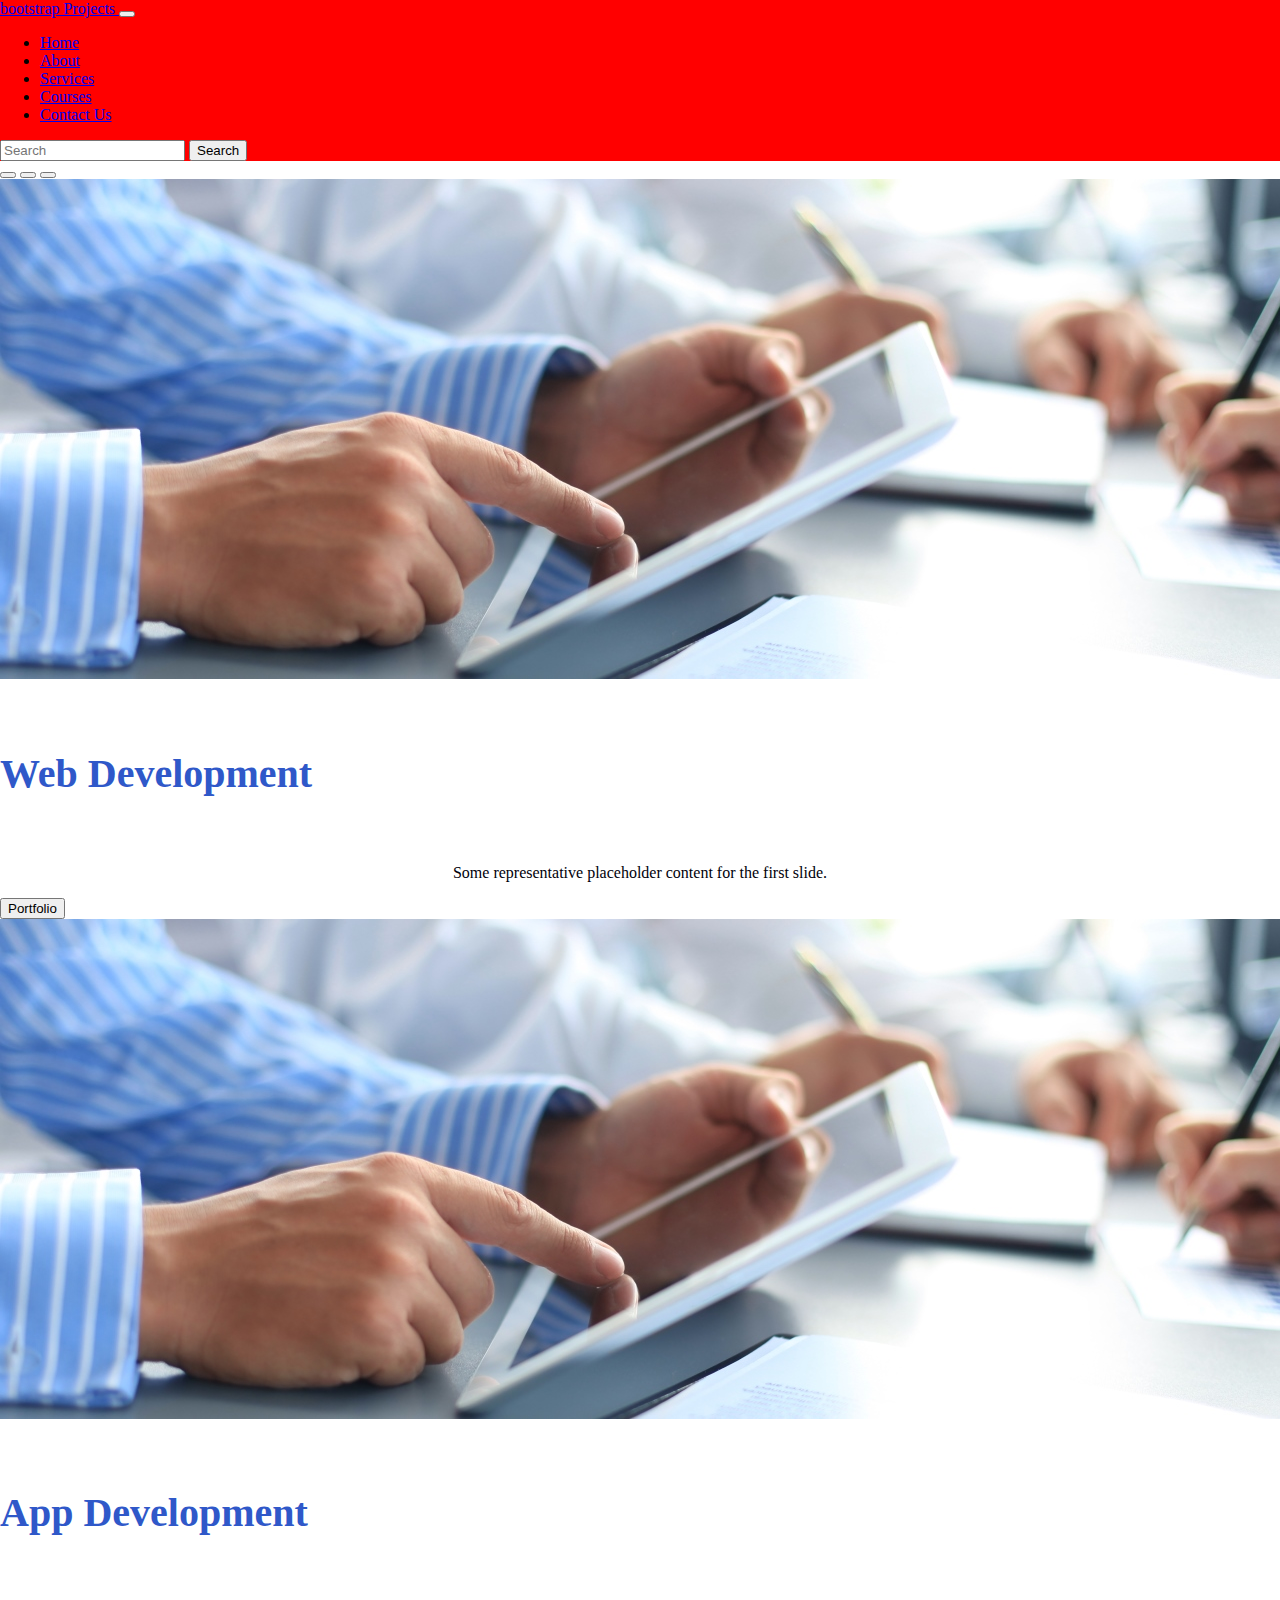
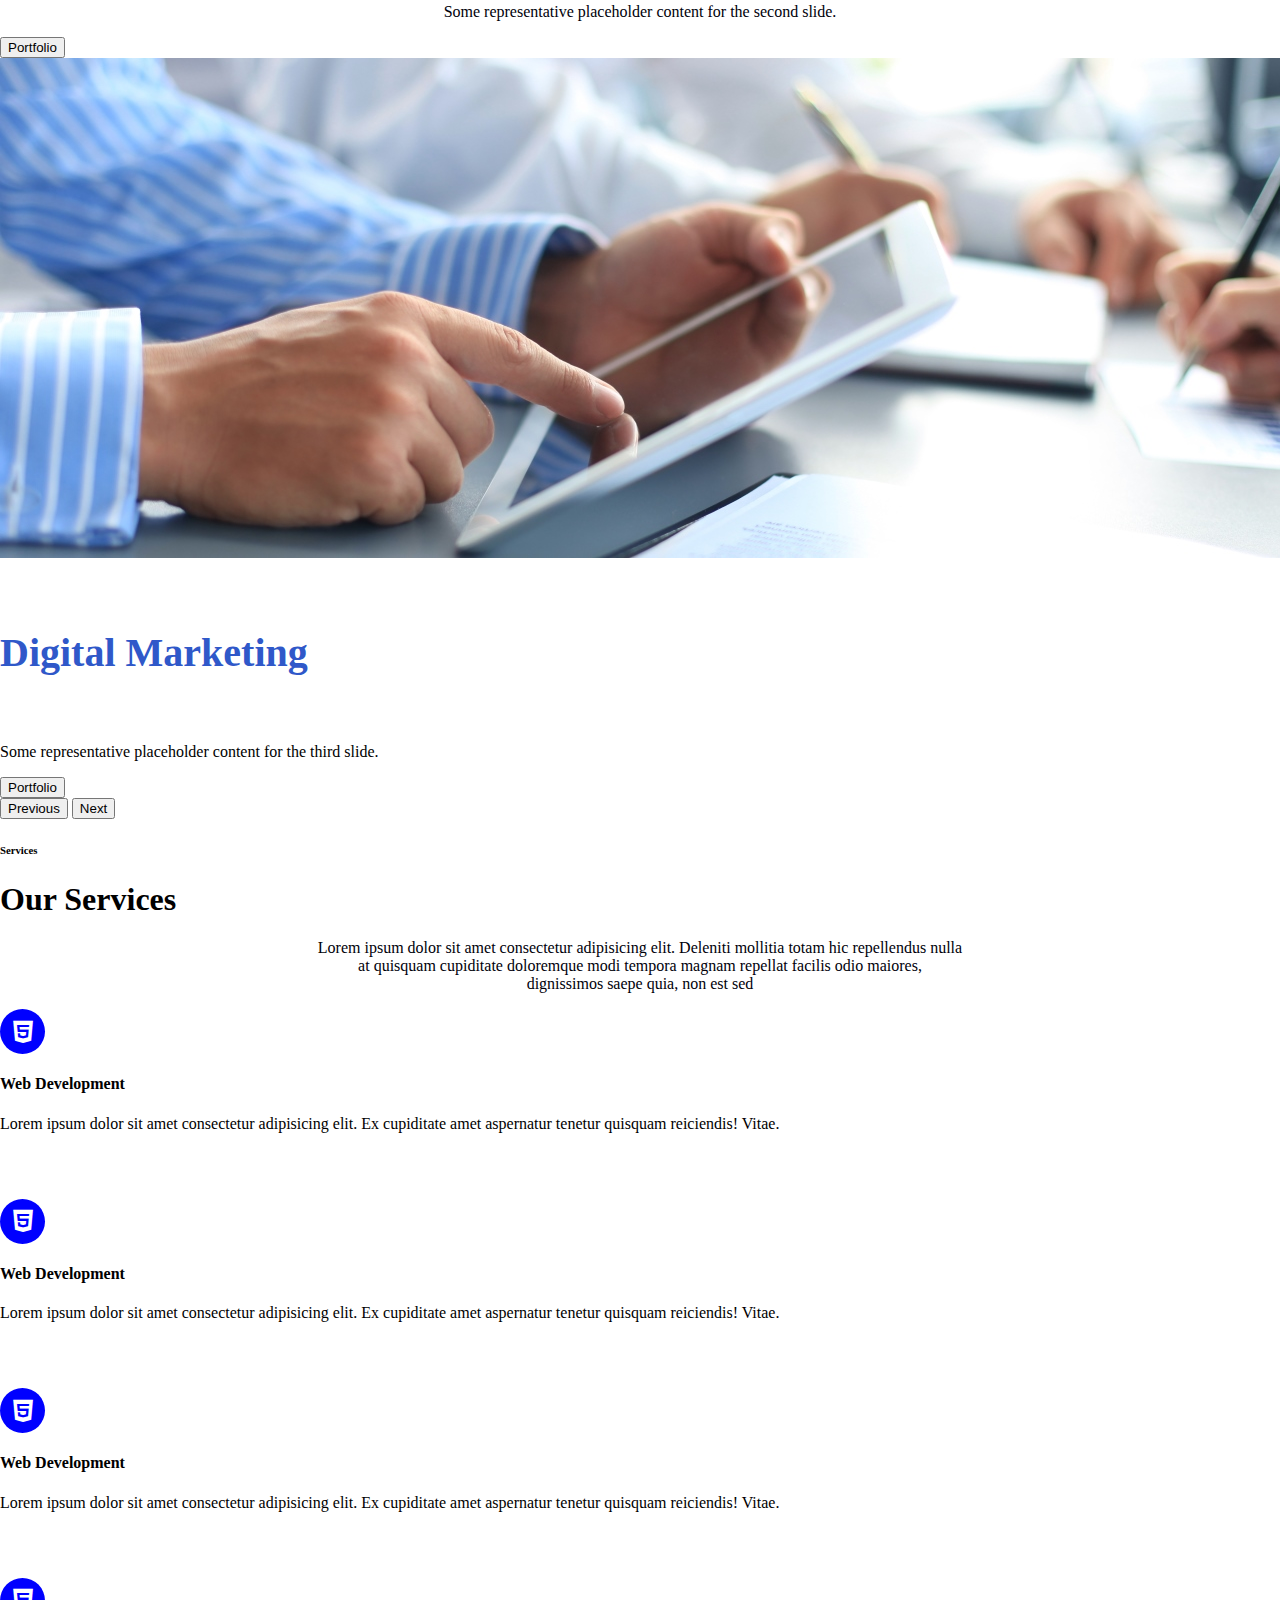
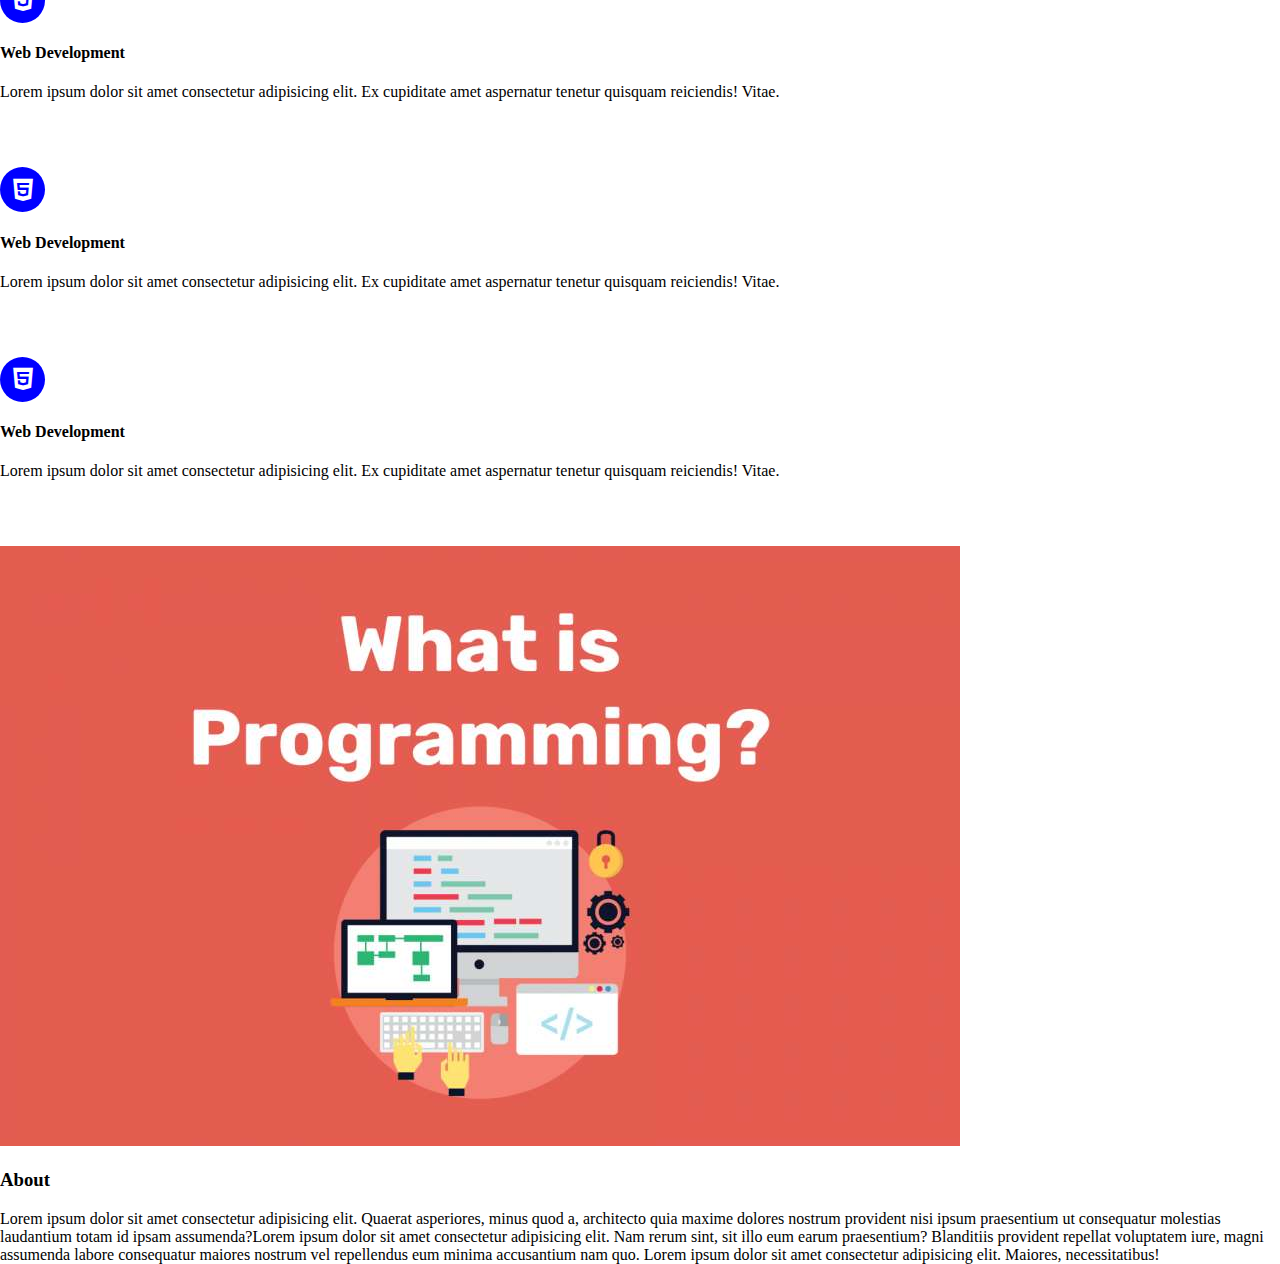
<file: bootstrap project/index.html>
<!DOCTYPE html>
<html lang="en">
<head>
    <meta charset="UTF-8">
    <meta http-equiv="X-UA-Compatible" content="IE=edge">
    <meta name="viewport" content="width=device-width, initial-scale=1.0">

    <link href='https://unpkg.com/boxicons@2.1.2/css/boxicons.min.css' rel='stylesheet'>


    <link rel="stylesheet" href="style.css">

    <!-- <link href="https://fonts.googleapis.com/css2?family=Roboto:wght@700&display=swap" rel="stylesheet"> -->

    <link href="https://cdn.jsdelivr.net/npm/bootstrap@5.0.2/dist/css/bootstrap.min.css" rel="stylesheet" integrity="sha384-EVSTQN3/azprG1Anm3QDgpJLIm9Nao0Yz1ztcQTwFspd3yD65VohhpuuCOmLASjC" crossorigin="anonymous">
    <link href="https://fonts.googleapis.com/css2?family=Roboto:wght@700&display=swap" rel="stylesheet">

    <title>bootstrap Project</title>
</head>
<body>

    <nav class="navbar navbar-expand-lg navbar-light bg-light fixed-top" style="background-color: red" >

        <div class="container">

            <a class="navbar-brand " href ='#'> bootstrap Projects
                 </a>

            <button class="navbar-toggler" type="button" data-bs-toggle="collapse" data-bs-target="#abc" aria-controls="navbarSupportedContent" aria-expanded="false" aria-label="Toggle navigation">
                <span class="navbar-toggler-icon"></span>
              </button>
             
              <div class="collapse navbar-collapse" id="abc">

                <ul class="navbar-nav ms-auto me-auto mb-2 mb-lg-0 ">

                    <li class="nav-item">
                        <a class="nav-link active" aria-current="page" href="#">Home</a>
                    </li>
                    <li class="nav-item">
                        <a class="nav-link active " aria-current ="page" href="#">
                            About
                        </a>
                    </li>
                    <li class="nav-item">
                        <a class="nav-link active " aria-current ="page" href="#">
                            Services
                        </a>
                    </li>
                    <li class="nav-item">
                        <a class="nav-link active " aria-current ="page" href="#">
                            Courses
                        </a>
                    </li>
                    <li class="nav-item">
                        <a class="nav-link active " aria-current ="page" href="#">
                            Contact Us
                        </a>
                    </li>


                </ul>

                <form class="d-flex">

                    <input class="form-control me-2"  type="search" placeholder="Search" arial-label="Search">
                    <button class="btn btn-outline-black bg-primary text-white bg:hover-white"  > Search </button>

                </form>

              </div>
          

        </div>

    </nav>

    <div id="carouselExampleCaptions" class="carousel slide" data-bs-ride="carousel">
        <div class="carousel-indicators">
          <button type="button" data-bs-target="#carouselExampleCaptions" data-bs-slide-to="0" class="active" aria-current="true" aria-label="Slide 1"></button>
          <button type="button" data-bs-target="#carouselExampleCaptions" data-bs-slide-to="1" aria-label="Slide 2"></button>
          <button type="button bg-dark text-white" data-bs-target="#carouselExampleCaptions" data-bs-slide-to="2" aria-label="Slide 3"></button>
        </div>
        <div class="carousel-inner" >
          <div class="carousel-item active">
            <img src="img/Slider-7.jpeg" class="d-block w-100" alt="...">
            <div class="carousel-caption d-none d-md-block mb-5 text-info text-fw-bold fs-6">
              <h5 >Web Development</h5>
              <p class="para">Some representative placeholder content for the first slide.</p>
              <button class="btn btn-outline-primary text-info bg-dark text-white">Portfolio</button>
            </div>
          </div>
          <div class="carousel-item">
            <img src="img/Slider-7.jpeg" class="d-block w-100" alt="...">
            <div class="carousel-caption d-none d-md-block mb-5">
              <h5>App Development</h5>
              <p class="para">Some representative placeholder content for the second slide.</p>
              <button class="btn btn-outline-primary text-white bg-dark">Portfolio</button>

            </div>
          </div>
          <div class="carousel-item">
            <img src="img/Slider-7.jpeg" class="d-block w-100" alt="...">
            <div class="carousel-caption d-none d-md-block mb-5 text-dark">
              <h5>Digital Marketing</h5>
              <p>Some representative placeholder content for the third slide.</p>
              <button class="btn btn-outline-primary text-white bg-dark">Portfolio</button>

            </div>
          </div>
        </div>
        <button class="carousel-control-prev" type="button" data-bs-target="#carouselExampleCaptions" data-bs-slide="prev">
          <span class="carousel-control-prev-icon" aria-hidden="true"></span>
          <span class="visually-hidden">Previous</span>
        </button>
        <button class="carousel-control-next" type="button" data-bs-target="#carouselExampleCaptions" data-bs-slide="next">
          <span class="carousel-control-next-icon" aria-hidden="true"></span>
          <span class="visually-hidden">Next</span>
        </button>

      </div>

      <section id="section" class="pt-5 pb-5">

        <div class="container">

          <div class="row pb-5">

            <div class="col-mid-8 mx-auto text-center">

              <h6 class="text-primary">
                Services
              </h6>

              <h1> Our Services</h1>
              <p class="para">Lorem ipsum dolor sit amet consectetur adipisicing elit. 
            Deleniti mollitia totam hic repellendus nulla<br> at quisquam cupiditate doloremque modi tempora magnam repellat facilis odio maiores, <br>dignissimos saepe quia, non est sed
            </div>

          </div>

          <div class="row g-4">
            <div class="col-md-4 col-ms-6 mb-3">

              <div class="service shadow p-3 mb-5 bg-white rounded">

              <div class="iconbox">
                <i class='bx bxl-html5'></i>
              </div>
              <h4 class="mt-3 mb-2"> Web Development </h5>
              <p>Lorem ipsum dolor sit amet consectetur adipisicing elit. Ex cupiditate amet aspernatur tenetur quisquam reiciendis! Vitae.</p>
             </div>
            </div>

            <div class="col-md-4 col-ms-6">

              <div class="service shadow p-3 mb-5 bg-white rounded">

              <div class="iconbox">
                <i class='bx bxl-html5'></i>
              </div>
              <h4 class="mt-3 mb-2"> Web Development </h5>
              <p>Lorem ipsum dolor sit amet consectetur adipisicing elit. Ex cupiditate amet aspernatur tenetur quisquam reiciendis! Vitae.</p>
             </div>
            </div>

            <div class="col-md-4 col-ms-6">

              <div class="service shadow p-3 mb-5 bg-white roundedt">

              <div class="iconbox">
                <i class='bx bxl-html5'></i>
              </div>
              <h4 class="mt-3 mb-2"> Web Development </h5>
              <p>Lorem ipsum dolor sit amet consectetur adipisicing elit. Ex cupiditate amet aspernatur tenetur quisquam reiciendis! Vitae.</p>
             </div>
            </div>
            <div class="col-md-4 col-ms-6">

              <div class="service shadow p-3 mb-5 bg-white rounded">

              <div class="iconbox">
                <i class='bx bxl-html5'></i>
              </div>
              <h4 class="mt-3 mb-2"> Web Development </h5>
              <p>Lorem ipsum dolor sit amet consectetur adipisicing elit. Ex cupiditate amet aspernatur tenetur quisquam reiciendis! Vitae.</p>
             </div>
            </div>

            <div class="col-md-4 col-ms-6">

              <div class="service  shadow p-3 mb-5 bg-white rounded">

              <div class="iconbox">
                <i class='bx bxl-html5'></i>
              </div>
              <h4 class="mt-3 mb-2"> Web Development </h5>
              <p>Lorem ipsum dolor sit amet consectetur adipisicing elit. Ex cupiditate amet aspernatur tenetur quisquam reiciendis! Vitae.</p>
             </div>
            </div>

            <div class="col-md-4 col-ms-6">

              <div class="service shadow p-3 mb-5 bg-white rounded">

              <div class="iconbox">
                <i class='bx bxl-html5'></i>
              </div>
              <h4 class="mt-3 mb-2"> Web Development </h5>
              <p>Lorem ipsum dolor sit amet consectetur adipisicing elit. Ex cupiditate amet aspernatur tenetur quisquam reiciendis! Vitae.</p>
             </div>
            </div>
            

          </div>

        </div>

      </section>


      <section id="section2 pt-5 pb-5">

        <div class="container">

          <div class="row pb-5">

            <!-- <div class=" col-6 col-md-5"> -->

              <div class="col-md-5 mt-3 w-120" >
                <img src="img/large.jpg" alt="" class="w-100">
              </div>

              <div class=" col-md-5 mt-3 ms-3">
                <h3 class="text-primary">About</h3>
                Lorem ipsum dolor sit amet consectetur adipisicing elit. Quaerat asperiores, minus quod a, architecto quia maxime dolores nostrum provident nisi ipsum praesentium ut consequatur molestias laudantium totam id ipsam assumenda?Lorem ipsum dolor sit amet consectetur adipisicing elit. Nam rerum sint, sit illo eum earum praesentium? Blanditiis provident repellat voluptatem iure, magni assumenda labore consequatur maiores nostrum vel repellendus eum minima accusantium nam quo. Lorem ipsum dolor sit amet consectetur adipisicing elit. Maiores, necessitatibus!
              </div>


            <!-- </div> -->

          </div>



        </div>


      </section>


      


    <script src="https://cdn.jsdelivr.net/npm/bootstrap@5.0.2/dist/js/bootstrap.bundle.min.js" integrity="sha384-MrcW6ZMFYlzcLA8Nl+NtUVF0sA7MsXsP1UyJoMp4YLEuNSfAP+JcXn/tWtIaxVXM" crossorigin="anonymous"></script>

    
</body>
</html>
</file>
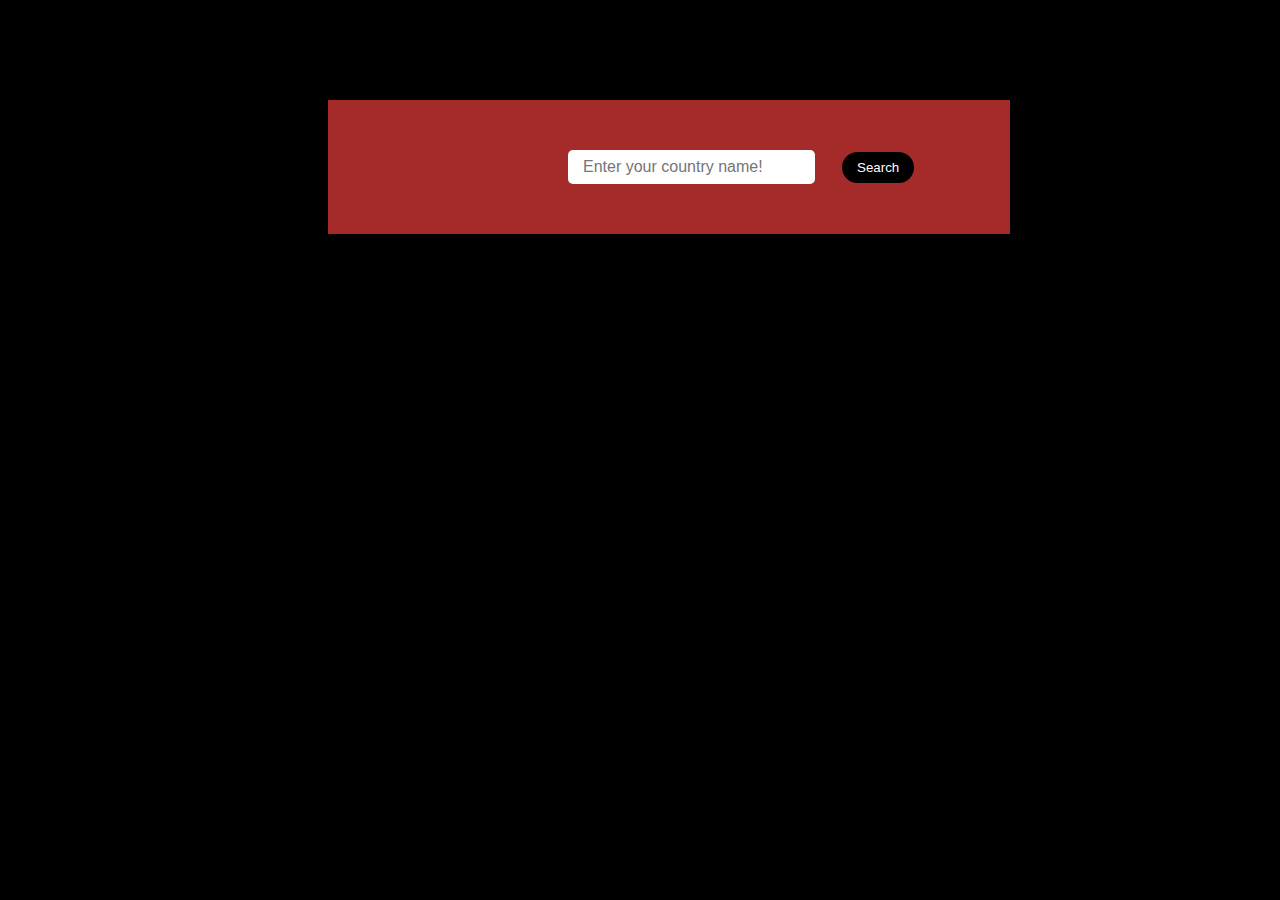
<file: countries guide app/index.html>
<!DOCTYPE html>
<html lang="en">
<head>
    <meta charset="UTF-8">
    <meta http-equiv="X-UA-Compatible" content="IE=edge">
    <meta name="viewport" content="width=device-width, initial-scale=1.0">
    <title>Country Guide App</title>

    <link rel="stylesheet" href="style.css">

</head>

<body>


    <div class="container">

        <div class="search">

            <input type="text" id="country-search" placeholder="Enter your country name!">
            
            
            <button id="search-btn" class="btn">Search</button>
            
        </div>



        
        
        <div id="result">

            
    </div>
        


    </div>




    <script src="country.js"></script>
</body>
</html>
</file>
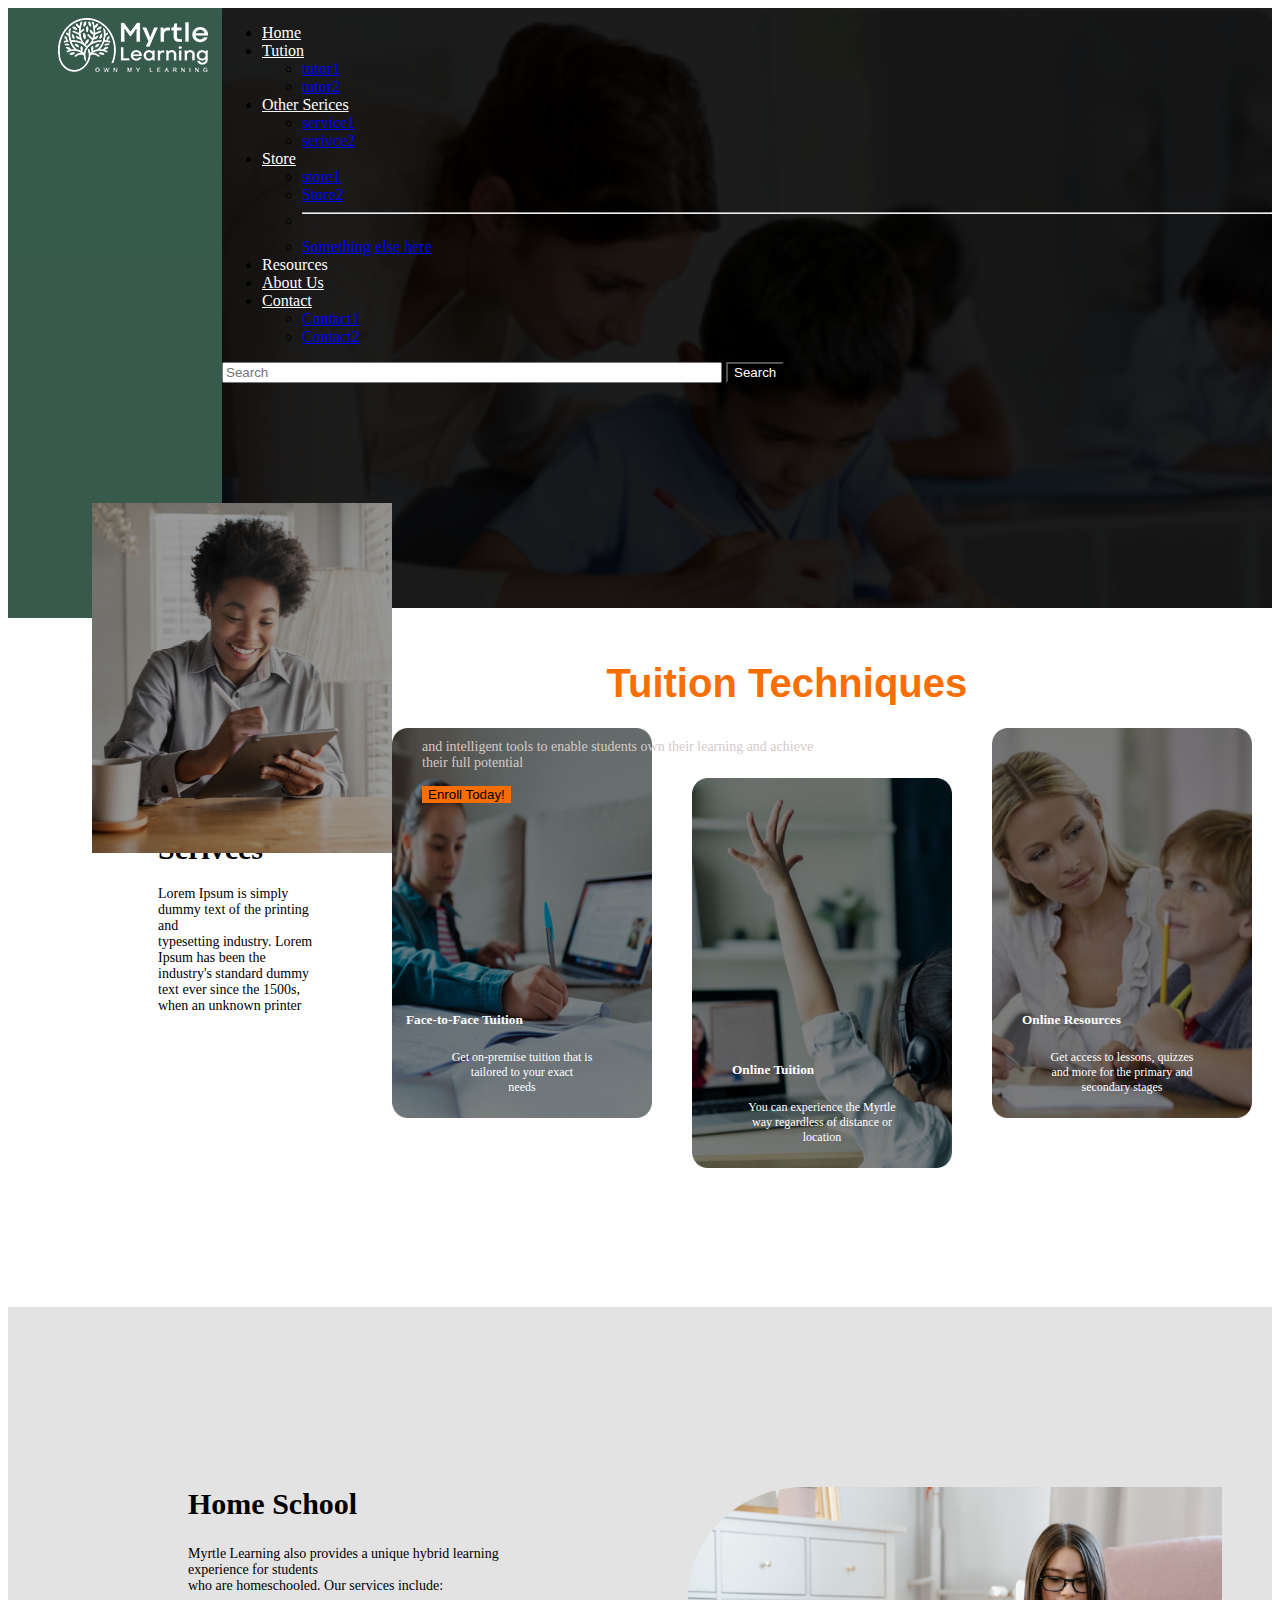
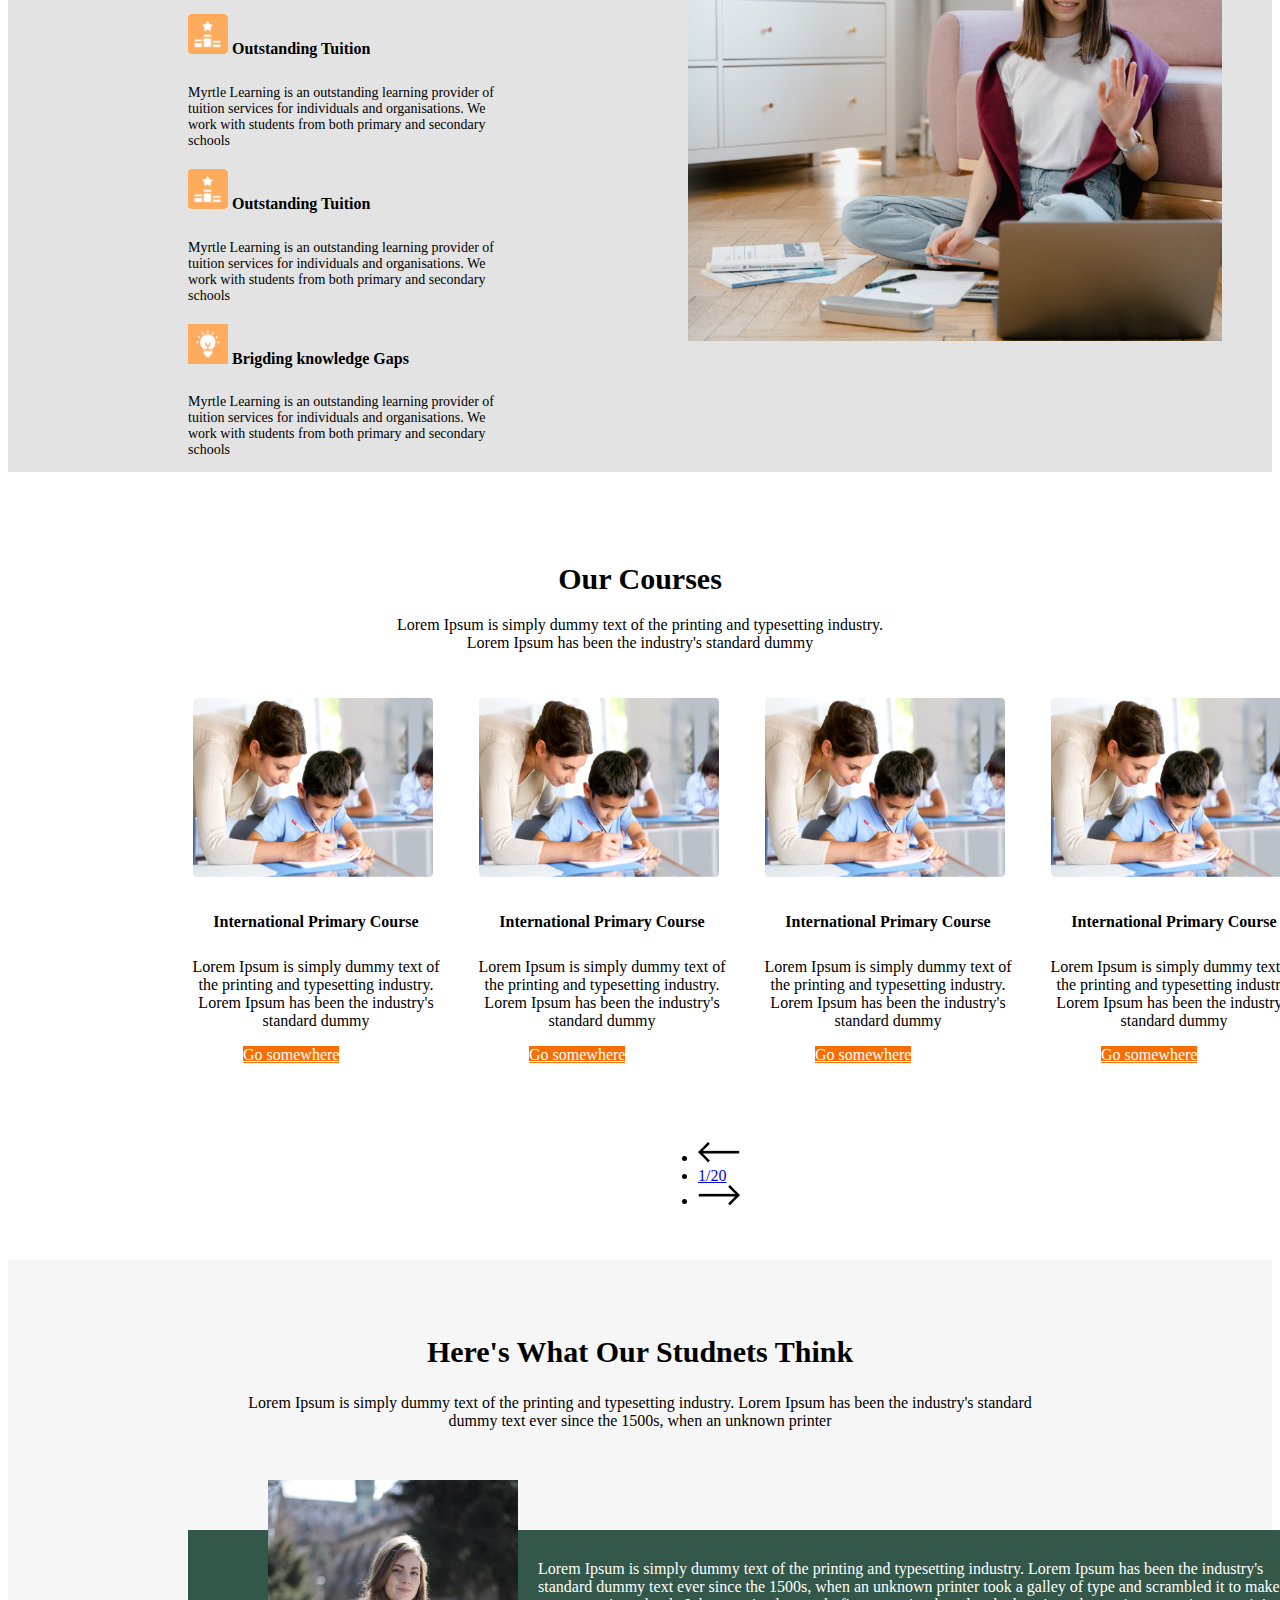
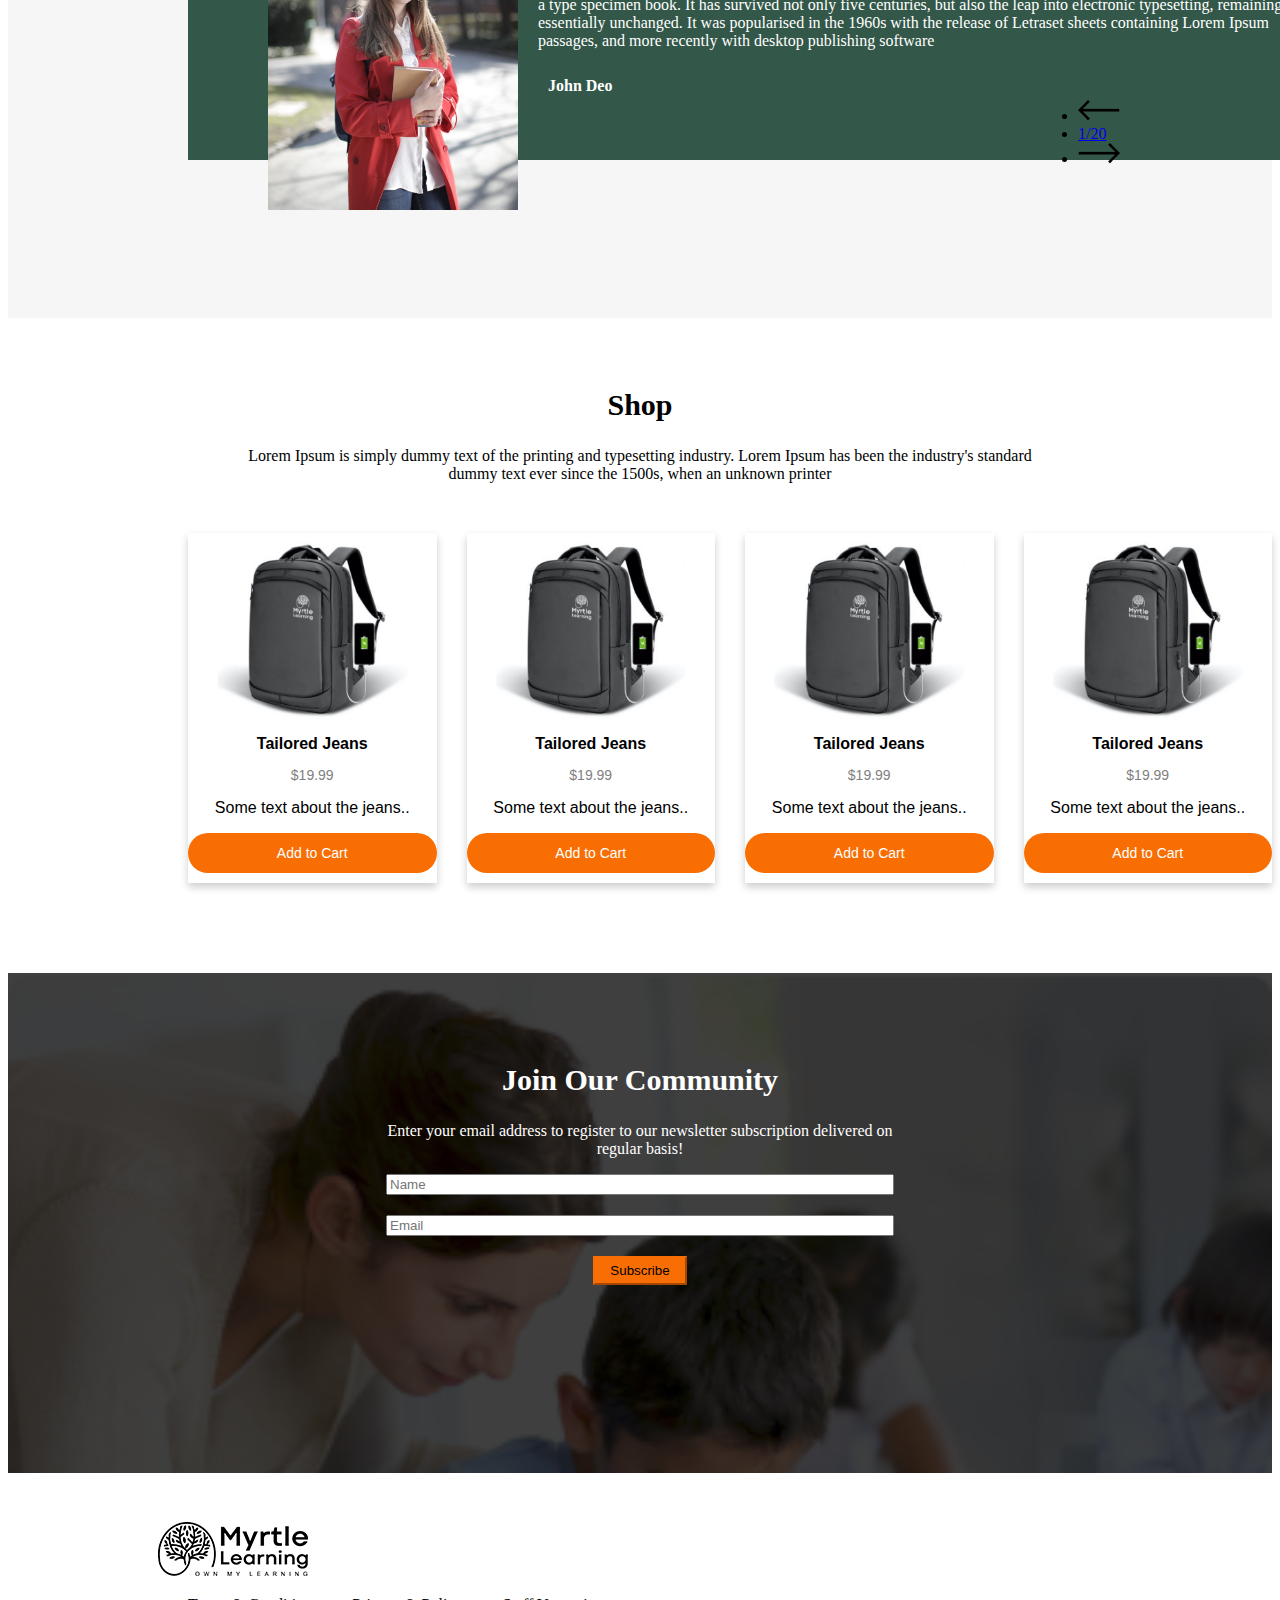
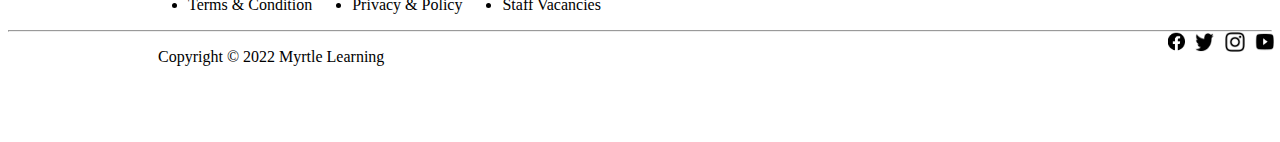
<file: figma site/index.html>
<!DOCTYPE html>
<html lang="en">
<head>
    <meta charset="UTF-8">
    <meta http-equiv="X-UA-Compatible" content="IE=edge">
    <meta name="viewport" content="width=device-width, initial-scale=1.0">
    <title>Document</title>

    <link href="https://cdn.jsdelivr.net/npm/bootstrap@5.2.0/dist/css/bootstrap.min.css" rel="stylesheet" integrity="sha384-gH2yIJqKdNHPEq0n4Mqa/HGKIhSkIHeL5AyhkYV8i59U5AR6csBvApHHNl/vI1Bx" crossorigin="anonymous">

    <link rel="stylesheet" href="index1.css">
    </head>
    
    <body>
<div class="C3">

<div class="c1">

  <a class="navbar-brand" href="#" > <img src="white-logo 3.png" alt=""> </a>

</div>

<div class="c2">
  <nav class="navbar navbar-expand-lg">
    <div class="container-fluid">

      <div class="containter2">
      <div class="collapse navbar-collapse" id="navbarSupportedContent">
        <ul class="navbar-nav mx-auto mb-2 mb-lg-0">
          <li class="nav-item">
            <a class="nav-link active " style="color: white ;" aria-current="page" href="#">Home</a>
          </li>
         
          <li class="nav-item dropdown">
            <a class="nav-link dropdown-toggle" href="#" role="button" data-bs-toggle="dropdown" aria-expanded="true">
              Tution
            </a>
            <ul class="dropdown-menu">
              <li><a class="dropdown-item" href="#">tutor1</a></li>
              <li><a class="dropdown-item" href="#">tutor2</a></li>
            </ul>
          </li>
          <li class="nav-item dropdown">
            <a class="nav-link dropdown-toggle" href="#" role="button" data-bs-toggle="dropdown" aria-expanded="false">
              Other Serices
            </a>
            <ul class="dropdown-menu">
              <li><a class="dropdown-item" href="#">service1</a></li>
              <li><a class="dropdown-item" href="#">serivce2</a></li>
              </ul>
          </li>

          <li class="nav-item dropdown">
            <a class="nav-link dropdown-toggle" href="#" role="button" data-bs-toggle="dropdown" aria-expanded="false">
              Store
            </a>
            <ul class="dropdown-menu">
              <li><a class="dropdown-item" href="#">store1</a></li>
              <li><a class="dropdown-item" href="#">Store2</a></li>
              <li><hr class="dropdown-divider"></li>
              <li><a class="dropdown-item" href="#">Something else here</a></li>
            </ul>
          </li>

          <li class="nav-item">
            <a class="nav-link ">Resources</a>
          </li>

          <li class="nav-item">
            <a href="" class="nav-link"> About Us</a>
          </li>
          <li class="nav-item dropdown">
            <a class="nav-link dropdown-toggle" href="#" role="button" data-bs-toggle="dropdown" aria-expanded="false">
              Contact
            </a>
            <ul class="dropdown-menu">
              <li><a class="dropdown-item" href="#">Contact1</a></li>
              <li><a class="dropdown-item" href="#">Contact2</a></li>
             
            </ul>
          </li>


        </ul>
       <div class="c4">
        <form class="d-flex" role="search">
          <input class="form-control mx-5" type="search" placeholder="Search" aria-label="Search">
          <button class="btn btn-outline-success" type="submit">Search</button>
        </form>
</div>
      </div>
    </div>
  </nav>
  
  <div class="c7">
  <div class="c5">

    
    <img class="image" src="Rectangle 4.png" alt="">

  </div>

  <div class="c6">
    <h2 class="head1">
      Using <br> Inovative <span style="color: #f86e03 ;"> Tuition Techniques </span>
      
    </h2>
    <p class="para1">
      and intelligent tools to enable students own their learning and achieve <br> their full potential
    </p>

      <button class="btn1">Enroll Today!</button>

  </div>
</div>
</div>

</div>

     <!-- section   2 -->

     <div class="section2">

      <div class="s1">

        <h1 class="head2">Other Serivces</h1>

        <p class="para2">Lorem Ipsum is simply dummy text of the printing and <br>
           typesetting industry. Lorem Ipsum has been the <br> industry's standard dummy text ever since the 1500s, <br> when an unknown printer </p>


      </div>

      <div class="s2">

        <div class="pic1">
                 <img class="image2" src="Rectangle 7.png" alt="">
          
                 <h5 class="head4">

                  Face-to-Face Tuition

                 </h1>
                
              <p class="para5">
                Get on-premise tuition that is <br> tailored to your exact <br>
needs
              </p>
            
        </div>
        <div class="pic2">
              <img class="image3" src="Rectangle 7 (1).png" alt="">

              <h5 class="head5">
                Online  Tuition
          </h5>

          <p class="para6">
            You can experience the Myrtle <br> way regardless of distance or <br> location
          </p>

        </div>

        <div class="pic3">
            <img class="image4" src="Rectangle 7 (2).png" alt="">

            <h5 class="head6">
              Online Resources
            </h5>

            <p class="para7">  
              Get access to lessons, quizzes <br> and more for the primary and <br> secondary stages
            </p>

        </div>

      </div>

     </div>

      <!-- section    3 -->


      <div class="section3">

        <div class="sec1">

          <h2 class="s3h1">

            Home School

          </h2>
          <p class="s3p1">

            Myrtle Learning also provides a unique hybrid learning experience for students <br> who are homeschooled. Our services include:

          </p>
          
          <h5 class="s3h2">

            <img class="s3img2" src="outstanding.png" alt="">
             Outstanding Tuition
               

          </h5>
          <p class="s3p2">
            Myrtle Learning is an outstanding learning provider of tuition services for individuals and organisations. We work with students from both primary and secondary schools 
          </p>

          <h5 class="s3h2">

            <img class="s3img2" src="outstanding.png" alt="">
             Outstanding Tuition
               

          </h5>
          <p class="s3p2">
            Myrtle Learning is an outstanding learning provider of tuition services for individuals and organisations. We work with students from both primary and secondary schools 
          </p>

          <h5 class="s3h2">

            <img class="s3img3" src="bridging.png" alt="">
             Brigding knowledge Gaps
               

          </h5>
          <p class="s3p2">
            Myrtle Learning is an outstanding learning provider of tuition services for individuals and organisations. We work with students from both primary and secondary schools 
          </p>
        </div>

        <div class="sec2">

          <img class="s3img1" src="Rectangle 9.png" alt="">

          

        </div>


      </div>


          <!-- section    4 -->

          <!-- section   5 -->

          <div class="section5">

            <h3 class="s4h1">

              Our Courses
    
            </h3>
            <p class="s4p1">
    
              Lorem Ipsum is simply dummy text of the printing and typesetting industry. <br> Lorem Ipsum has been the industry's standard dummy 
    
            </p>


          </div>

      <div class="section4">

        

        <div class="card" style="width: 16rem;">
          <img src="Rectangle 18.png" class="card-img-top" alt="...">
          <div class="card-body">
            <h5 class="card-title">International Primary Course</h5>
            <p class="card-text">Lorem Ipsum is simply dummy text of the printing and typesetting industry. Lorem Ipsum has been the industry's standard dummy </p>
            <a href="#" class="btn btn-primary" id="btn2">Go somewhere</a>
          </div>
        </div>
        
        <div class="card" style="width: 16rem;">
          <img src="Rectangle 18.png" class="card-img-top" alt="...">
          <div class="card-body">
            <h5 class="card-title">International Primary Course</h5>
            <p class="card-text">Lorem Ipsum is simply dummy text of the printing and typesetting industry. Lorem Ipsum has been the industry's standard dummy </p>
            <a href="#" class="btn btn-primary" id="btn2">Go somewhere</a>
          </div>
        </div>
        
        <div class="card" style="width: 16rem;">
          <img src="Rectangle 18.png" class="card-img-top" alt="...">
          <div class="card-body">
            <h5 class="card-title">International Primary Course</h5>
            <p class="card-text">Lorem Ipsum is simply dummy text of the printing and typesetting industry. Lorem Ipsum has been the industry's standard dummy </p>
            <a href="#" class="btn btn-primary" id="btn2">Go somewhere</a>
          </div>
        </div>
        
        <div class="card" style="width: 16rem ;">
          <img src="Rectangle 18.png" class="card-img-top" alt="...">
          <div class="card-body">
            <h5 class="card-title">International Primary Course</h5>
            <p class="card-text">Lorem Ipsum is simply dummy text of the printing and typesetting industry. Lorem Ipsum has been the industry's standard dummy </p>
            <a href="#" class="btn btn-primary" id="btn2">Go somewhere</a>
          </div>
        </div>


      </div>
      <nav aria-label="Page navigation example">
        <ul class="pagination">
          <li class="page-item">
            <a class="page-link" href="#" aria-label= "">
              <span aria-hidden="true"> <img src="Vector (1).png" alt=""> </span>
            </a>
          </li>
          <li class="page-item"><a class="page-link" href="#">1/20</a></li>
        
          <li class="page-item">
            <a class="page-link" href="#" aria-label="Next">
              <span aria-hidden="true"><img src="Vector.png" alt=""></span>
            </a>
          </li>
        </ul>
      </nav>


      <!-- section    5 -->

      <div class="herosection5">
      

      <div class="section5">

        <h2 class="s5h1">

          Here's What Our Studnets Think

        </h2>

        <p class="s5p1">
          Lorem Ipsum is simply dummy text of the printing and typesetting industry. Lorem Ipsum has been the industry's standard <br> dummy text ever since the 1500s, when an unknown printer 
        </p>

      </div>

    <div class="section6">

      <div class="s6">

        <img class="s6image1" src="Rectangle 15.png" alt="">
       
        <div>
  
          <p class="s6para1">Lorem Ipsum is simply dummy text of the printing and typesetting industry. Lorem Ipsum has been the industry's standard dummy text ever since the 1500s, when an unknown printer took a galley of type and scrambled it to make a type specimen book. It has survived not only five centuries, but also the leap into electronic typesetting, remaining essentially unchanged. It was popularised in the 1960s with the release of Letraset sheets containing Lorem Ipsum passages, and more recently with desktop publishing software </p>
  
          <h5 class="s6h1">

            John Deo

          </h5>

        </div>
      </div>



    </div>

    <div class="page">

    <nav aria-label="Page navigation example">
      <ul class="pagination">
        <li class="page-item">
          <a class="page-link" href="#" aria-label= "">
            <span aria-hidden="true"> <img src="Vector (1).png" alt=""> </span>
          </a>
        </li>
        <li class="page-item"><a class="page-link" href="#">1/20</a></li>
      
        <li class="page-item">
          <a class="page-link" href="#" aria-label="Next">
            <span aria-hidden="true"><img src="Vector.png" alt=""></span>
          </a>
        </li>
      </ul>
    </nav>

    </div>

    </div>
    

    <div class="section7">

      <h2 class="s7h1">

        Shop
      </h2>

      <p class="s7p1">
        Lorem Ipsum is simply dummy text of the printing and typesetting industry. Lorem Ipsum has been the industry's standard <br> dummy text ever since the 1500s, when an unknown printer 
      </p>

    </div>
    
    <div class="shop">

      <div class="card-1">
        <img src="Rectangle 18 (1).png" alt="Denim Jeans" style="width:100%">
        <h1 class="s7h2">Tailored Jeans</h1>
        <p class="price">$19.99</p>
        <p>Some text about the jeans..</p>
        <p><button class="s7btn1">Add to Cart</button></p>
      </div>

      <div class="card-1">
        <img src="Rectangle 18 (1).png" alt="Denim Jeans" style="width:100%">
        <h1 class="s7h2">Tailored Jeans</h1>
        <p class="price">$19.99</p>
        <p>Some text about the jeans..</p>
        <p><button class="s7btn1">Add to Cart</button></p>
      </div>
      <div class="card-1">
        <img src="Rectangle 18 (1).png" alt="Denim Jeans" style="width:100%">
        <h1 class="s7h2">Tailored Jeans</h1>
        <p class="price">$19.99</p>
        <p>Some text about the jeans..</p>
        <p><button class="s7btn1">Add to Cart</button></p>
      </div>
      <div class="card-1">
        <img src="Rectangle 18 (1).png" alt="Denim Jeans" style="width:100%">
        <h1 class="s7h2">Tailored Jeans</h1>
        <p class="price">$19.99</p>
        <p>Some text about the jeans..</p>
        <p><button class="s7btn1">Add to Cart</button></p>
      </div>
      

    </div>

    <!-- section   8 -->

    <div class="section8">


      <div class="heading">

        <h2 class="s8h1">

          Join Our Community

        </h2>

        <p class="s8p1">
          
Enter your email address to register to our newsletter subscription delivered on <br> regular basis!

        </p>

      </div>

      <div class="form1">

        <input type="text" class="text" placeholder="Name"> <br>
        <input type="email" class="email" placeholder="Email"> <br>
        <button class="s8btn1"> Subscribe </button>

      </div>


    </div>

    <div class="section9">

      <img class="s9image1" src="white-logo 2.png" alt="">

      <ul class="s9">
        <li class="lii"> Terms & Condition</li>
        <li class="lii">Privacy & Policy</li>
        <li class="lii">Staff Vacancies</li>
      </ul>

    </div>

    <div class="section10">

      <hr>
      <p class="s10p1">

        Copyright © 2022 Myrtle Learning 

      </p>
      
      <div class="social">

        <img class="s10image1" src="fb7).png" alt="">
        <img class="s10image1" src="twiter.png" alt="">
        <img class="s10image1" src="insta (768).png" alt="">
        <img class="s10image1" src="youtube.png" alt="">

       
      </div>

    </div>


</body>
</html>
</file>
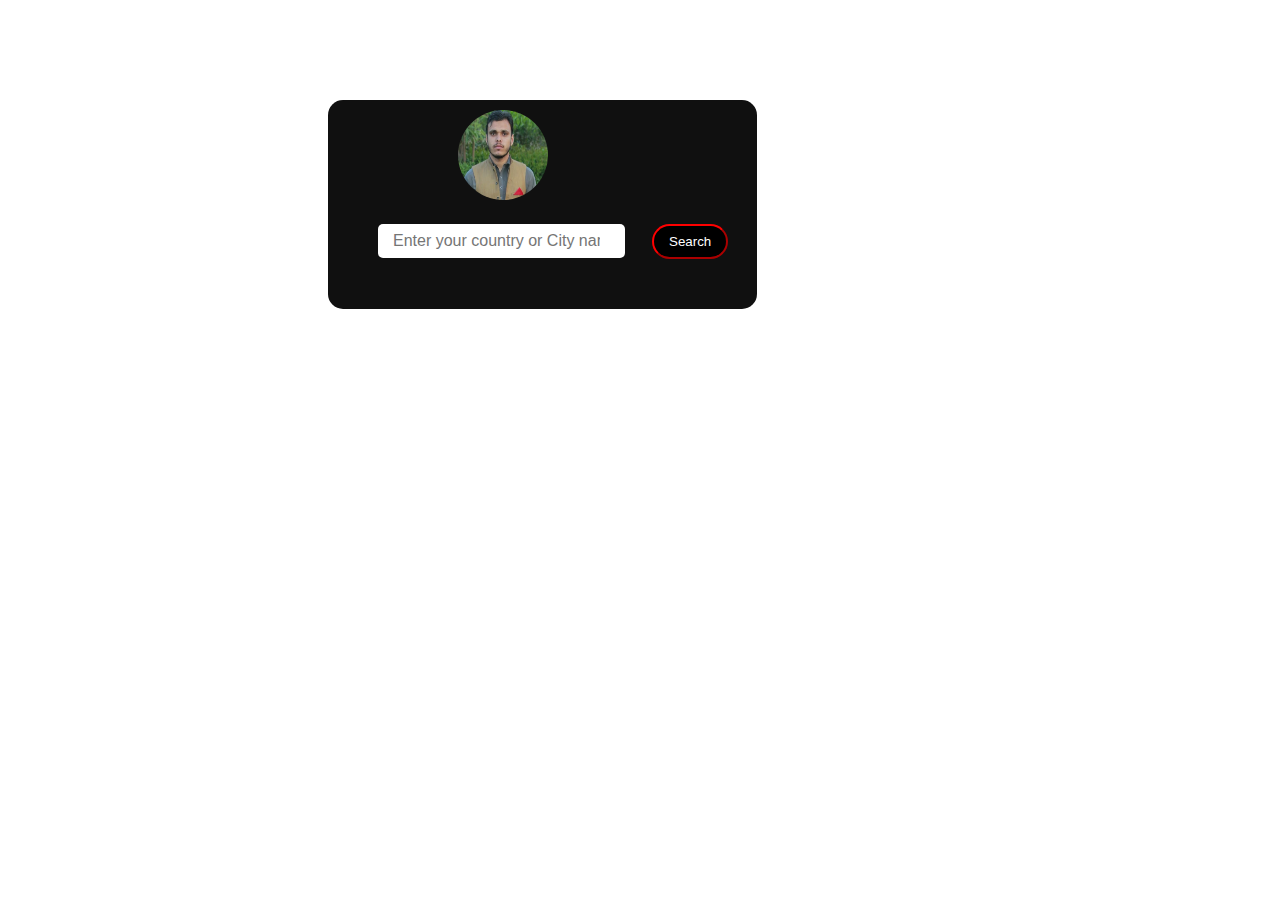
<file: weatherapp/index.html>
<!DOCTYPE html>
<html lang="en">
<head>
    <meta charset="UTF-8">
    <meta http-equiv="X-UA-Compatible" content="IE=edge">
    <meta name="viewport" content="width=device-width, initial-scale=1.0">
    <title>weather App</title>

    <link rel="stylesheet" href="style.css">

</head>
<body>
    
    
    <div class="container container-hidden">

        <div class="pic">
            <img id="image" src="insha.jpg" alt="">
        </div>


        <div class="search">


            <input type="text" id="country-search" placeholder="Enter your country or City name!">
            
            
            <button id="search-btn" class="btn">Search</button>

            
        </div>
    



        
        
        <div id="result">

            
    </div>
        


    </div>




    <script src="weather.js"></script>


</body>
</html>
</file>
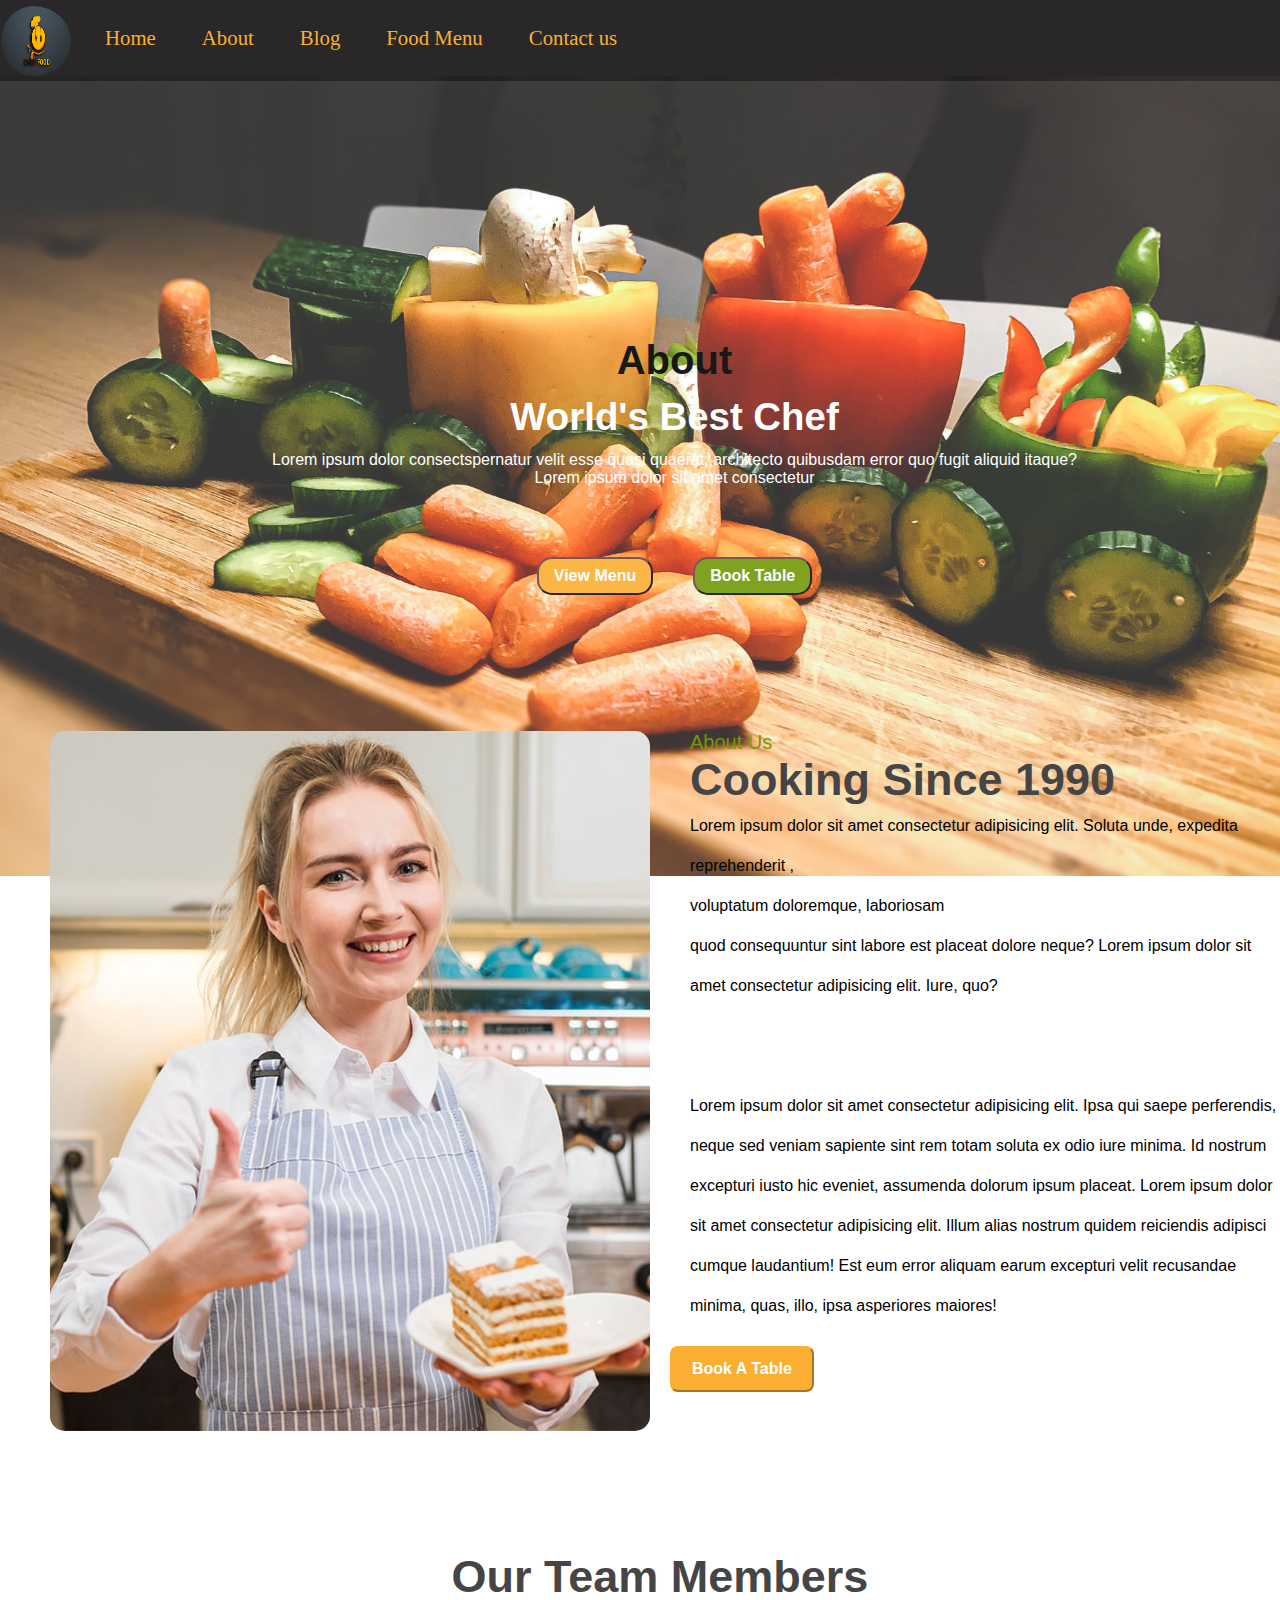
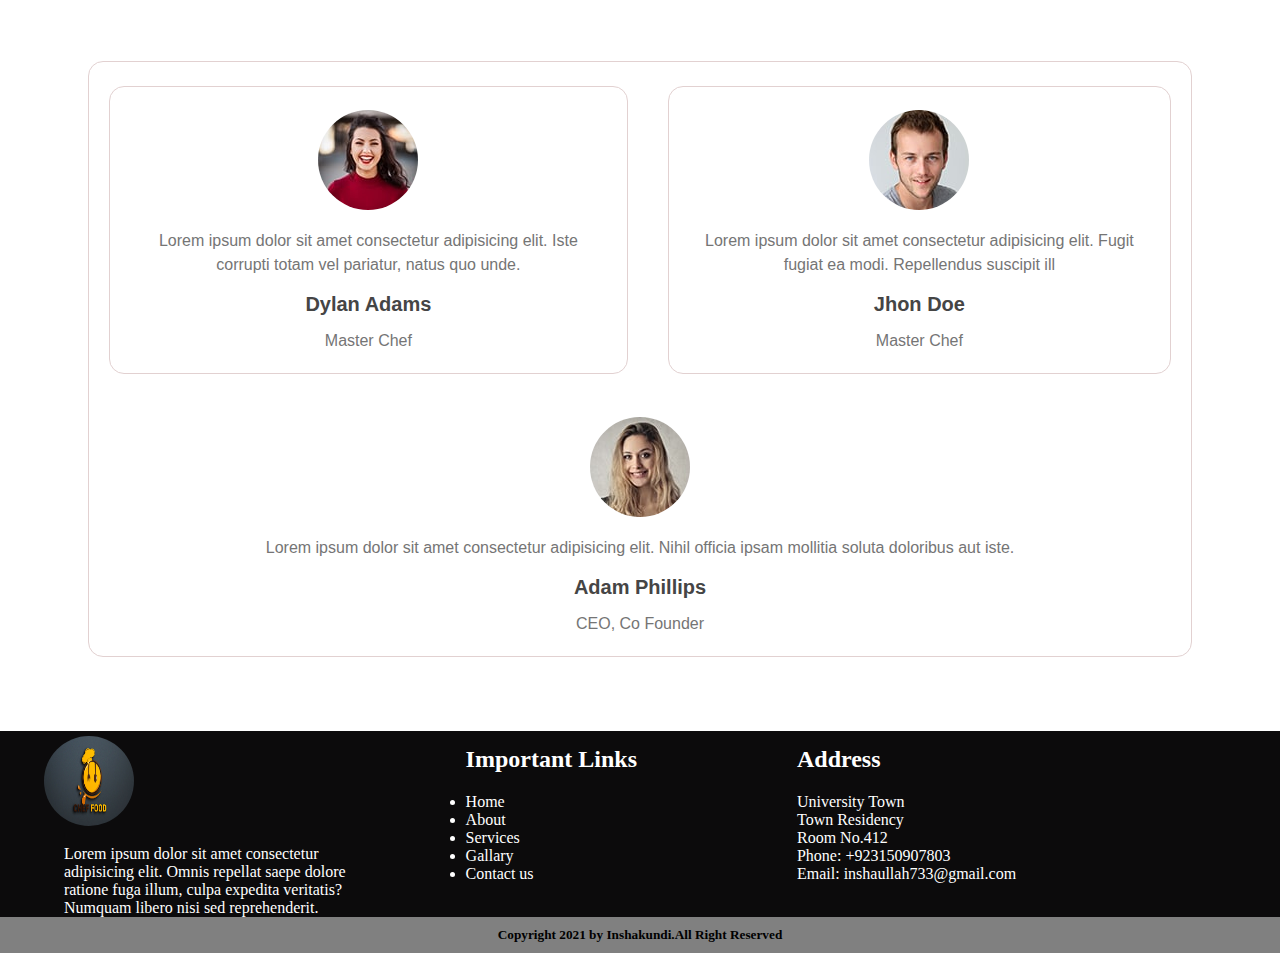
<file: 191056 insha ullah/About.html>
<!DOCTYPE html>
<html lang="en">
<head>
  <meta charset="UTF-8">
  <meta http-equiv="X-UA-Compatible" content="IE=edge">
  <meta name="viewport" content="width=device-width, initial-scale=1.0">
  <title>About</title>

  <link rel="stylesheet" href="Css/style.css">


</head>
<body>


  <nav id="navbar">
        <div id="logo">
           <img src="img/chef food logo design.jpg" alt="">
        </div>
      <ul>
          <li class="items"><a href="project3.html">Home</a></li>
          <li class="items"><a href="About.html">About</a></li>
          <li class="items"><a href="blog.html">Blog</a></li>
          <li class="items"><a href="Gallary.html">Food Menu</a></li>
          <li class="items"><a href="contact.html">Contact us</a></li>
      </ul>
    </nav>

    <section id="Home">

        <h1 class="about">About</h1>
        <h2 class="h-primary">World's Best Chef </h2>
        <p class="p-primary">Lorem ipsum dolor consectspernatur velit esse quasi quaerat, architecto quibusdam error quo fugit aliquid itaque?</p>
        <p class="p-primary">Lorem ipsum dolor sit amet consectetur </p>
        <div id="button-section">
        <button class="btn13">View Menu</button>
        <button class="btn12">Book Table</button>
    </div>
  </section>
  
  <!-- About section -->

      
        <section id="about1">
 
          <div class="image1">

            <img src="img/its about.jpg" alt="">

          
      <div class="story">

       <h2 class="ab-heading1">
        About Us

       </h2>

       <h2 class="ab-heading2">
        Cooking Since 1990
       </h2>
       <p class="ab-para">
        Lorem ipsum dolor sit amet consectetur adipisicing elit. Soluta unde, expedita reprehenderit ,<br>voluptatum doloremque, laboriosam <br>quod consequuntur sint labore est placeat dolore neque?
        Lorem ipsum dolor sit amet consectetur adipisicing elit. Iure, quo?
        <br><br><br>
        Lorem ipsum dolor sit amet consectetur adipisicing elit. Ipsa qui saepe perferendis, neque sed veniam sapiente sint rem totam soluta ex odio iure minima. Id nostrum excepturi iusto hic eveniet, assumenda dolorum ipsum placeat.
        Lorem ipsum dolor sit amet consectetur adipisicing elit. Illum alias nostrum quidem reiciendis adipisci cumque laudantium! Est eum error aliquam earum excepturi velit recusandae minima, quas, illo, ipsa asperiores maiores!
    </p>

    
    <button class="ab-btn3">Book A Table</button>

      </div>
    
           </div>

        </section>

       <!-- Team members -->

        <!-- section-nine -->

            <section id="nine-section1">
              <h1 class="meet">Our Team Members</h1>
            <div class="nine-section2">
              
            <div class="nine-section3">
   <div class="t-member">
  
    

         <!-- <img src="img/testimonial-1 (1).jpg" alt="">
             
         <p class="para9">
             Lorem ipsum dolor sit amet consectetur adipisicing elit. Nihil officia ipsam mollitia soluta doloribus aut iste.
         </p>

         <h2 class="heading8">Adam Phillips</h2>
    
        <p class="para8">
            CEO, Co Founder<p> -->
    
    <div class="nine-section3">
      <img src="img/testimonial-1.jpg" alt="">
      <div class="para9">
        Lorem ipsum dolor sit amet consectetur adipisicing elit. Iste corrupti totam vel pariatur, natus quo unde.
      </div>
       <h2 class="heading8">Dylan Adams</h2>
     <p class="para8">
        Master Chef
     </p>
    
    </div>
    <div class="nine-section3">
    <img src="img/testimonial-4.jpg" alt="">
    <div class="para9">
      Lorem ipsum dolor sit amet consectetur adipisicing elit. Fugit fugiat ea modi. Repellendus suscipit ill
    </div>
    <h2 class="heading8">Jhon Doe</h2>
    <p class="para8">
        Master Chef
    </p>
    
    </div>
</div>
<img src="img/testimonial-1 (1).jpg" alt="">
             
<p class="para9">
    Lorem ipsum dolor sit amet consectetur adipisicing elit. Nihil officia ipsam mollitia soluta doloribus aut iste.
</p>

<h2 class="heading8">Adam Phillips</h2>

<p class="para8">
   CEO, Co Founder<p>

    </div>
     </section> 


     <!-- footer section -->



     <section id="Client-section">
      <!-- <h2 class="h-primary-center">Our Clients</h2> -->
      <div id="client-services">
          <div class="client-logos">

              <img src="img/chef food logo design.jpg" alt="">

              <div class="para21">
                  Lorem ipsum dolor sit amet consectetur<br> adipisicing elit. Omnis repellat saepe dolore <br>ratione fuga illum, culpa expedita veritatis?<br> Numquam libero nisi sed reprehenderit.
              </div>

          </div>
          <div id="client-services">
              <div class="client-logos">

             <div id="list">     
                   <h2>Important Links</h2>
      <div class="list1">
                  <li>Home</li>
                  <li>About</li>
                  <li>Services</li>
                  <li>Gallary</li>
                  <li>Contact us</li>
                  </div>
</div>

                  <!-- <img src="img/symbole2.png" alt=""> -->
              </div>
              <div id="client-services">
                  <div class="client-logos">

                      <div class="add">

                     <h2>Address</h2>

                     <p class="add1">University Town <br> Town Residency <br> Room No.412 <br> Phone: +923150907803 <br> Email: inshaullah733@gmail.com</p>
</div>
                      <!-- <img src="img/symbole5.jpg" alt=""> -->
                  </div>
                  <div id="client-services">
                      <div class="client-logos">

                          <map name="googlemap">
                              <iframe src="https://www.google.com/maps/embed?pb=!1m18!1m12!1m3!1d3307.876160790836!2d71.50098951455375!3d33.99571452815563!2m3!1f0!2f0!3f0!3m2!1i1024!2i768!4f13.1!3m3!1m2!1s0x38d917167637d363%3A0x36ab244aec6e8acc!2sTown%20Heights%20(Saif%20Associates)!5e0!3m2!1sen!2s!4v1636051491581!5m2!1sen!2s" width="150" height="150" style="border:0;" allowfullscreen="" loading="lazy"></iframe>
                          </map>
          
                          <!-- <img src="img/symbole4.png" alt=""> -->
                      </div>
                      <div id="client-services">
                          <div class="client-logos">
              
                              <!-- <img src="img/symbole6.jpg" alt=""> -->
                          </div>
      </div>


</section>

<div class="copy">

 <h5> Copyright 2021 by Inshakundi.All Right Reserved</h5>
</div>






</body>
</html>
</file>
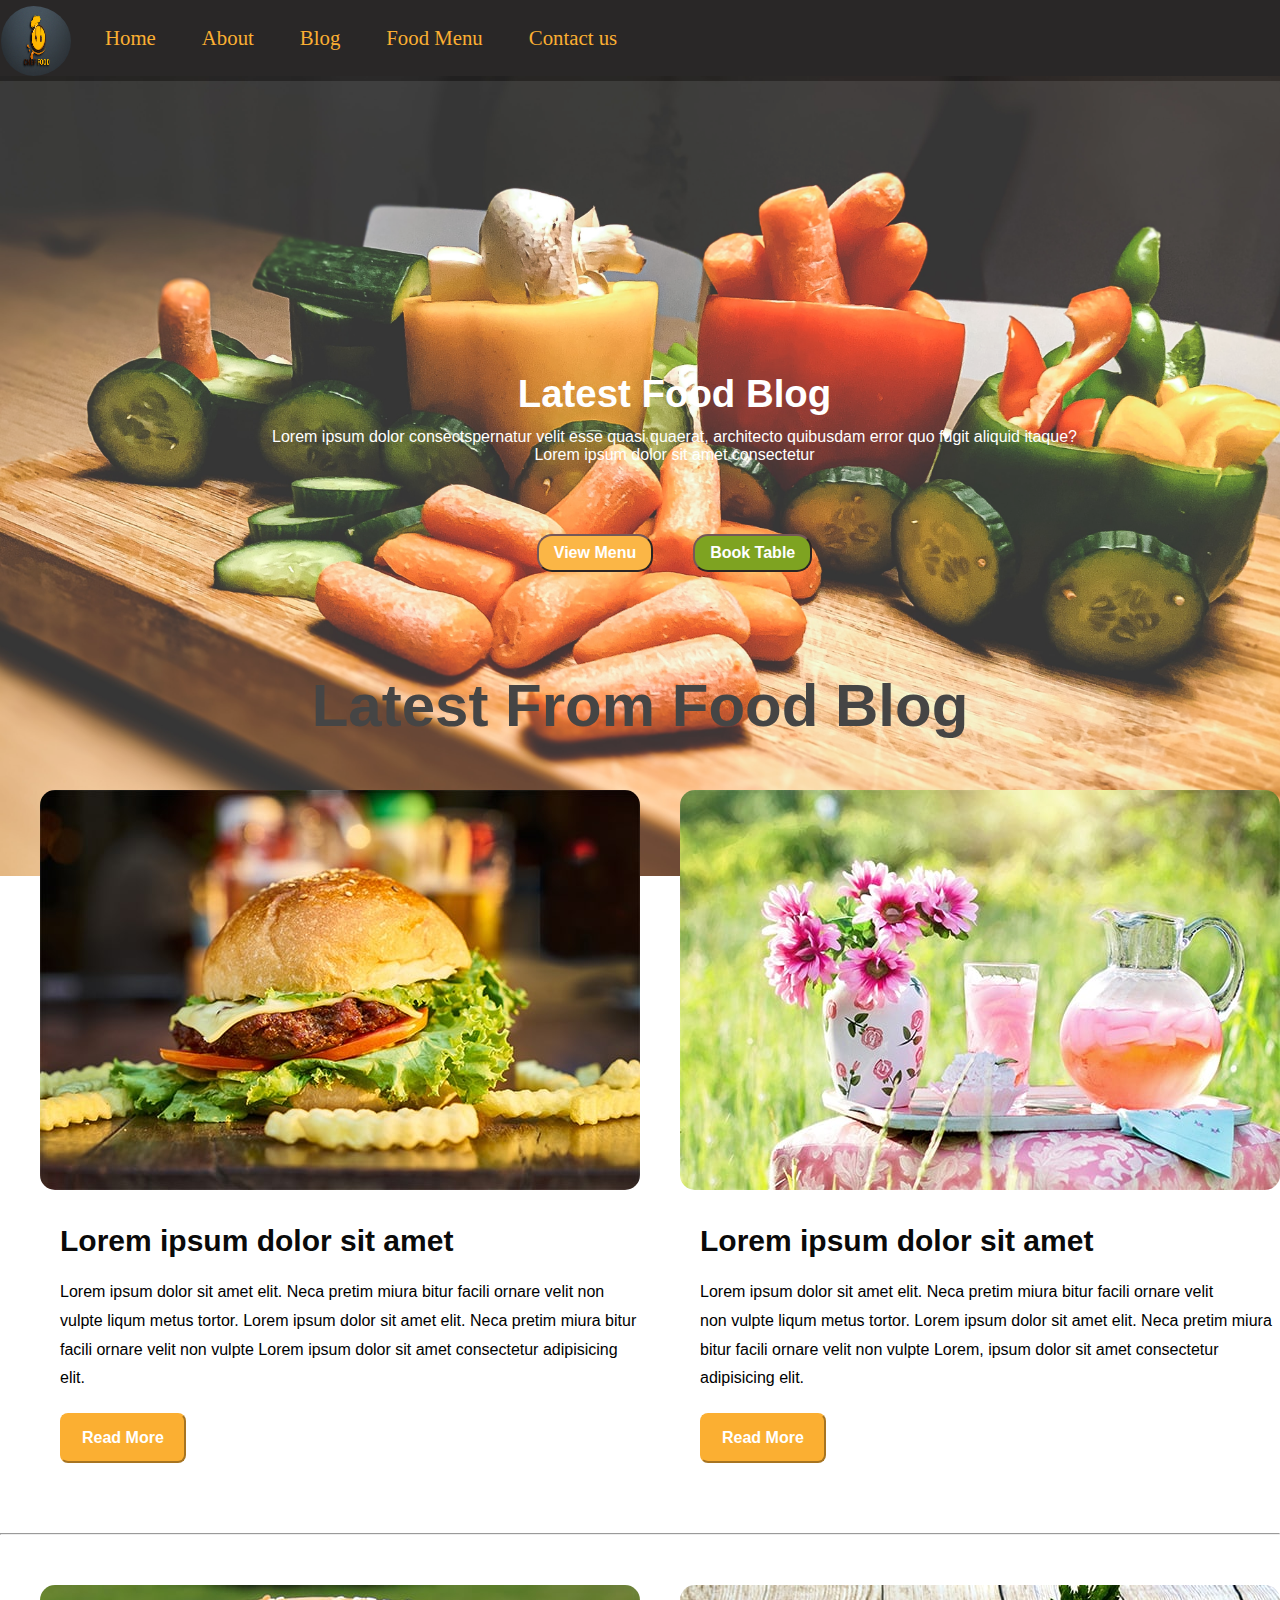
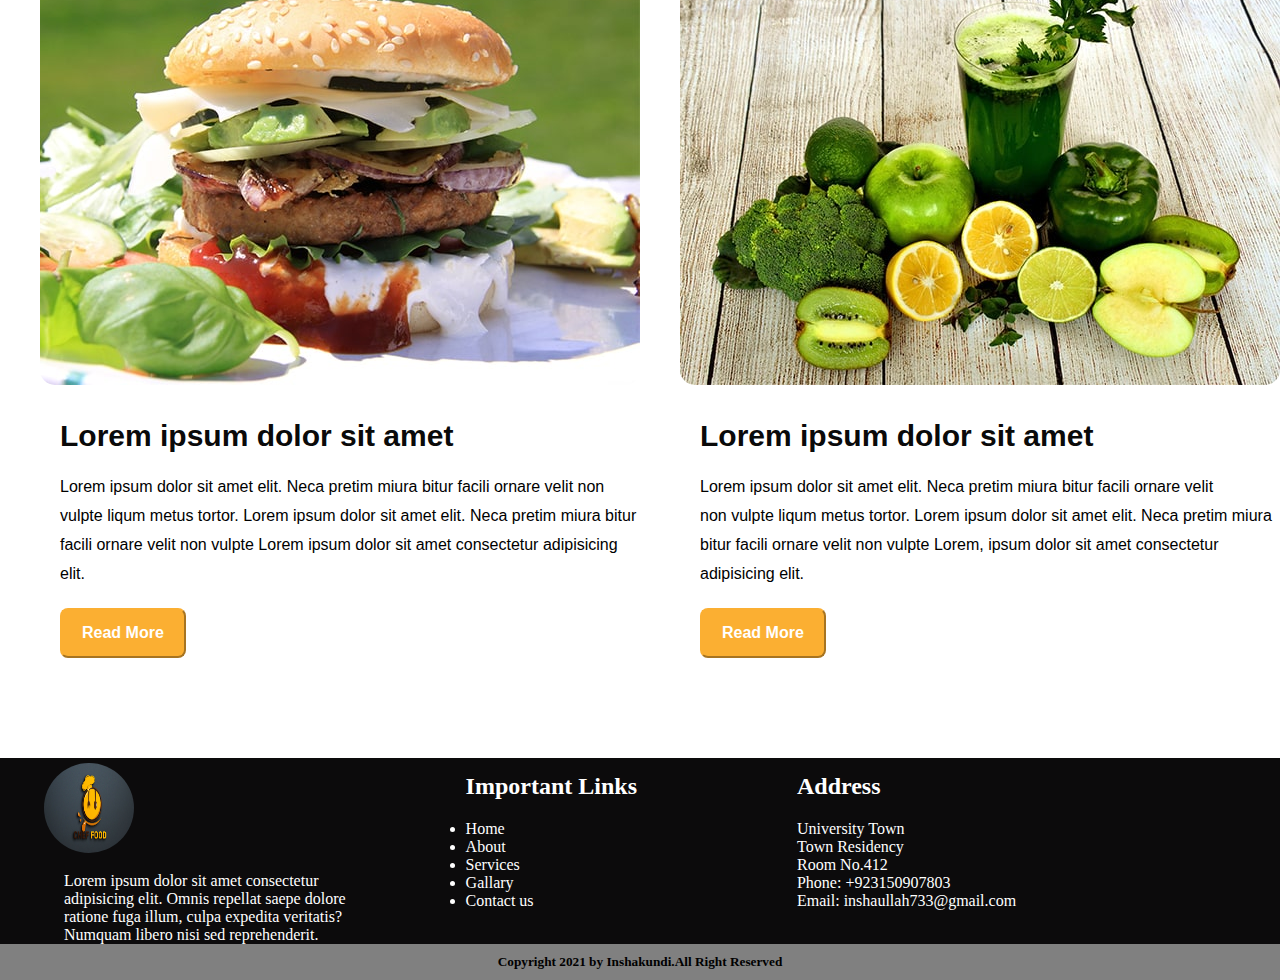
<file: 191056 insha ullah/blog.html>
<!DOCTYPE html>
<html lang="en">
<head>
    <meta charset="UTF-8">
    <meta http-equiv="X-UA-Compatible" content="IE=edge">
    <meta name="viewport" content="width=device-width, initial-scale=1.0">
    <title>Blog</title>

    <link rel="stylesheet" href="Css/style.css">


</head>
<body>

    <nav id="navbar">
        <div id="logo">
           <img src="img/chef food logo design.jpg" alt="">
        </div>
      <ul>
          <li class="items"><a href="project3.html">Home</a></li>
          <li class="items"><a href="About.html">About</a></li>
          <li class="items"><a href="blog.html">Blog</a></li>
          <li class="items"><a href="Gallary.html">Food Menu</a></li>
          <li class="items"><a href="contact.html">Contact us</a></li>
      </ul>
    </nav>

    <section id="Home">

        <h1 class="about"></h1>
        <h2 class="h-primary">Latest Food Blog </h2>
        <p class="p-primary">Lorem ipsum dolor consectspernatur velit esse quasi quaerat, architecto quibusdam error quo fugit aliquid itaque?</p>
        <p class="p-primary">Lorem ipsum dolor sit amet consectetur </p>
        <div id="button-section">
        <button class="btn13">View Menu</button>
        <button class="btn12">Book Table</button>
    </div>
  </section>

  <!-- blog section -->



  <section id="blog-section">
    
         

    <div class="blog">


        <h1>Latest From Food Blog</h1>
    </div>
    <div class="blog1"> 
        <div class="col1">
    <img src="img//blog-1.jpg" alt="">

 <div class="blog-head">
    
    <h2 class="blog-heading">Lorem ipsum dolor sit amet</h2>
    
    <p class="blog-para">
        Lorem ipsum dolor sit amet elit. Neca pretim miura bitur facili ornare velit non <br>vulpte liqum metus tortor. Lorem ipsum dolor sit amet elit. Neca pretim miura bitur facili ornare velit non vulpte Lorem ipsum dolor sit amet consectetur adipisicing elit.
        
    </p>
    <button class="btn3">Read More</button>
          
</div>
    </div>
   <div class="col1">
<img src="img//blog-2.jpg" alt="">



<h2 class="blog-heading">Lorem ipsum dolor sit amet</h2>

<p class="blog-para">
    Lorem ipsum dolor sit amet elit. Neca pretim miura bitur facili ornare velit<br> non vulpte liqum metus tortor. Lorem ipsum dolor sit amet elit. Neca pretim miura bitur facili ornare velit non vulpte
    Lorem, ipsum dolor sit amet consectetur adipisicing elit.
</p>
<button class="btn3">Read More</button>
          

</div>

    
    </div>
  </section>

  <hr>

<!-- blog-section2 -->
  <section id="blog-section2">

    <div class="blog">
        <!-- <h1>Latest From Food Blog</h1> -->
    </div>
    <div class="blog1"> 
        <div class="col1">
    <img src="img//blog-3.jpg" alt="">

 <div class="blog-head">
    
    <h2 class="blog-heading">Lorem ipsum dolor sit amet</h2>
    
    <p class="blog-para">
        Lorem ipsum dolor sit amet elit. Neca pretim miura bitur facili ornare velit non <br>vulpte liqum metus tortor. Lorem ipsum dolor sit amet elit. Neca pretim miura bitur facili ornare velit non vulpte Lorem ipsum dolor sit amet consectetur adipisicing elit.
    </p>
    <button class="btn3">Read More</button>
          
</div>
    </div>
   <div class="col1">
<img src="img//blog-4.jpg" alt="">



<h2 class="blog-heading">Lorem ipsum dolor sit amet</h2>

<p class="blog-para">
    Lorem ipsum dolor sit amet elit. Neca pretim miura bitur facili ornare velit<br> non vulpte liqum metus tortor. Lorem ipsum dolor sit amet elit. Neca pretim miura bitur facili ornare velit non vulpte
    Lorem, ipsum dolor sit amet consectetur adipisicing elit.
</p> 
 <button class="btn3">Read More</button>
          
</div>

    
    </div>
  </section>

  <!-- footer section -->


  <section id="Client-section">
    <!-- <h2 class="h-primary-center">Our Clients</h2> -->
    <div id="client-services">
        <div class="client-logos">

            <img src="img/chef food logo design.jpg" alt="">

            <div class="para21">
                Lorem ipsum dolor sit amet consectetur<br> adipisicing elit. Omnis repellat saepe dolore <br>ratione fuga illum, culpa expedita veritatis?<br> Numquam libero nisi sed reprehenderit.
            </div>

        </div>
        <div id="client-services">
            <div class="client-logos">

           <div id="list">     
                 <h2>Important Links</h2>
    <div class="list1">
                <li>Home</li>
                <li>About</li>
                <li>Services</li>
                <li>Gallary</li>
                <li>Contact us</li>
                </div>
</div>

                <!-- <img src="img/symbole2.png" alt=""> -->
            </div>
            <div id="client-services">
                <div class="client-logos">

                    <div class="add">

                   <h2>Address</h2>

                   <p class="add1">University Town <br> Town Residency <br> Room No.412 <br> Phone: +923150907803 <br> Email: inshaullah733@gmail.com</p>
</div>
                    <!-- <img src="img/symbole5.jpg" alt=""> -->
                </div>
                <div id="client-services">
                    <div class="client-logos">

                        <map name="googlemap">
                            <iframe src="https://www.google.com/maps/embed?pb=!1m18!1m12!1m3!1d3307.876160790836!2d71.50098951455375!3d33.99571452815563!2m3!1f0!2f0!3f0!3m2!1i1024!2i768!4f13.1!3m3!1m2!1s0x38d917167637d363%3A0x36ab244aec6e8acc!2sTown%20Heights%20(Saif%20Associates)!5e0!3m2!1sen!2s!4v1636051491581!5m2!1sen!2s" width="150" height="150" style="border:0;" allowfullscreen="" loading="lazy"></iframe>
                        </map>
        
                        <!-- <img src="img/symbole4.png" alt=""> -->
                    </div>
                    <div id="client-services">
                        <div class="client-logos">
            
                            <!-- <img src="img/symbole6.jpg" alt=""> -->
                        </div>
    </div>


</section>

<div class="copy">

<h5> Copyright 2021 by Inshakundi.All Right Reserved</h5>
</div>



    
</body>
</html>
</file>
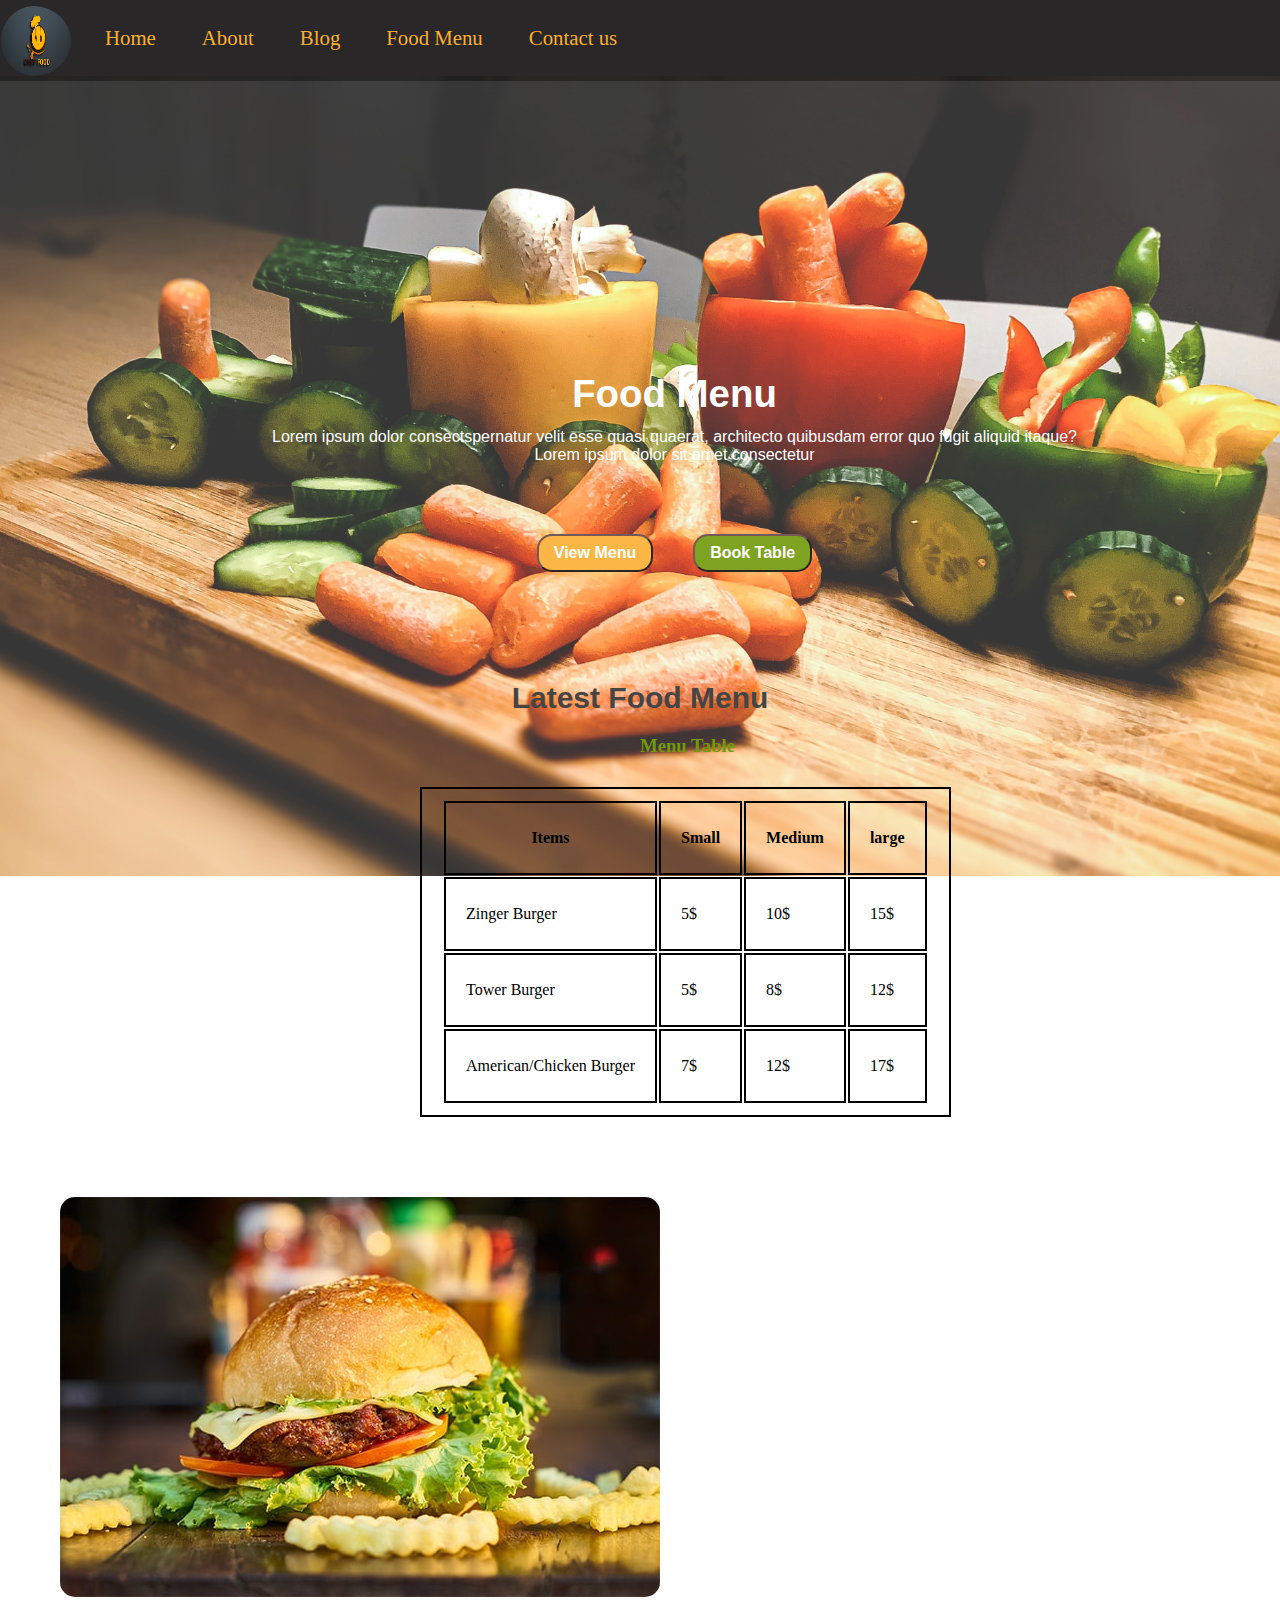
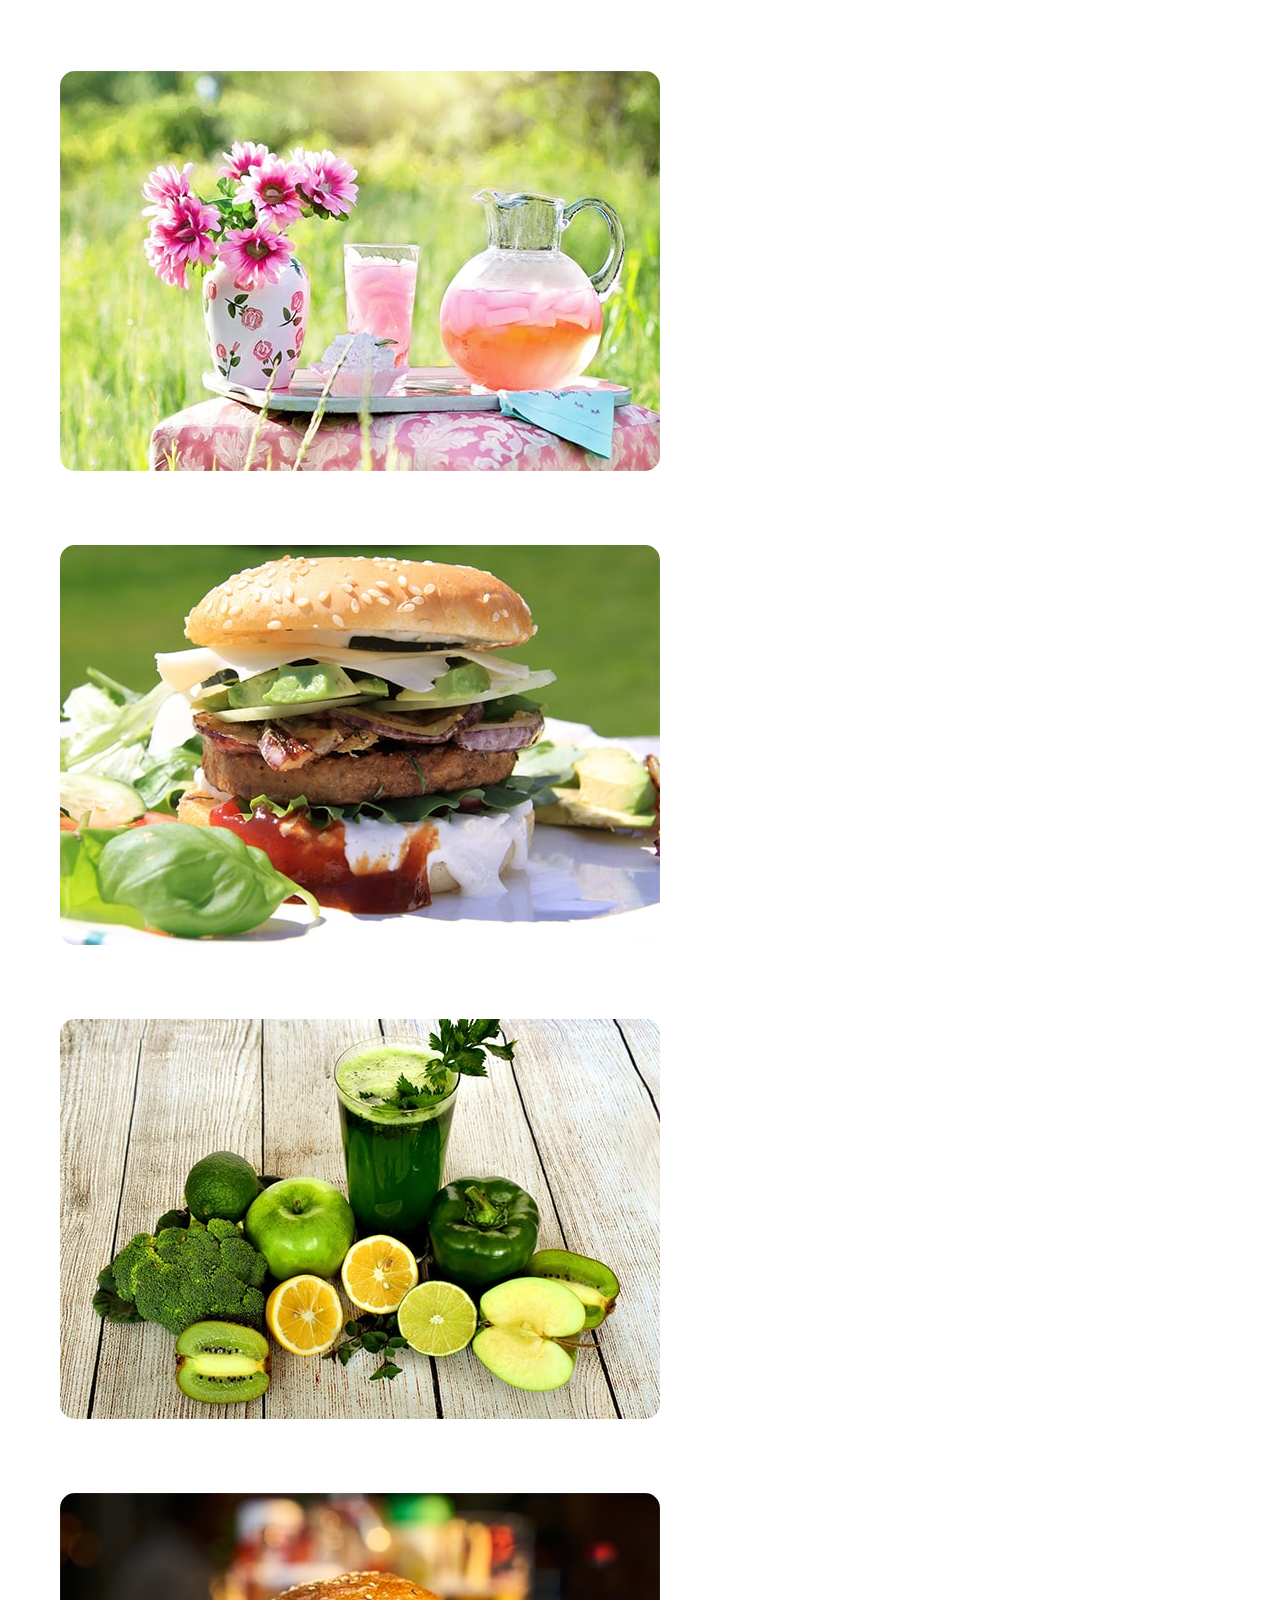
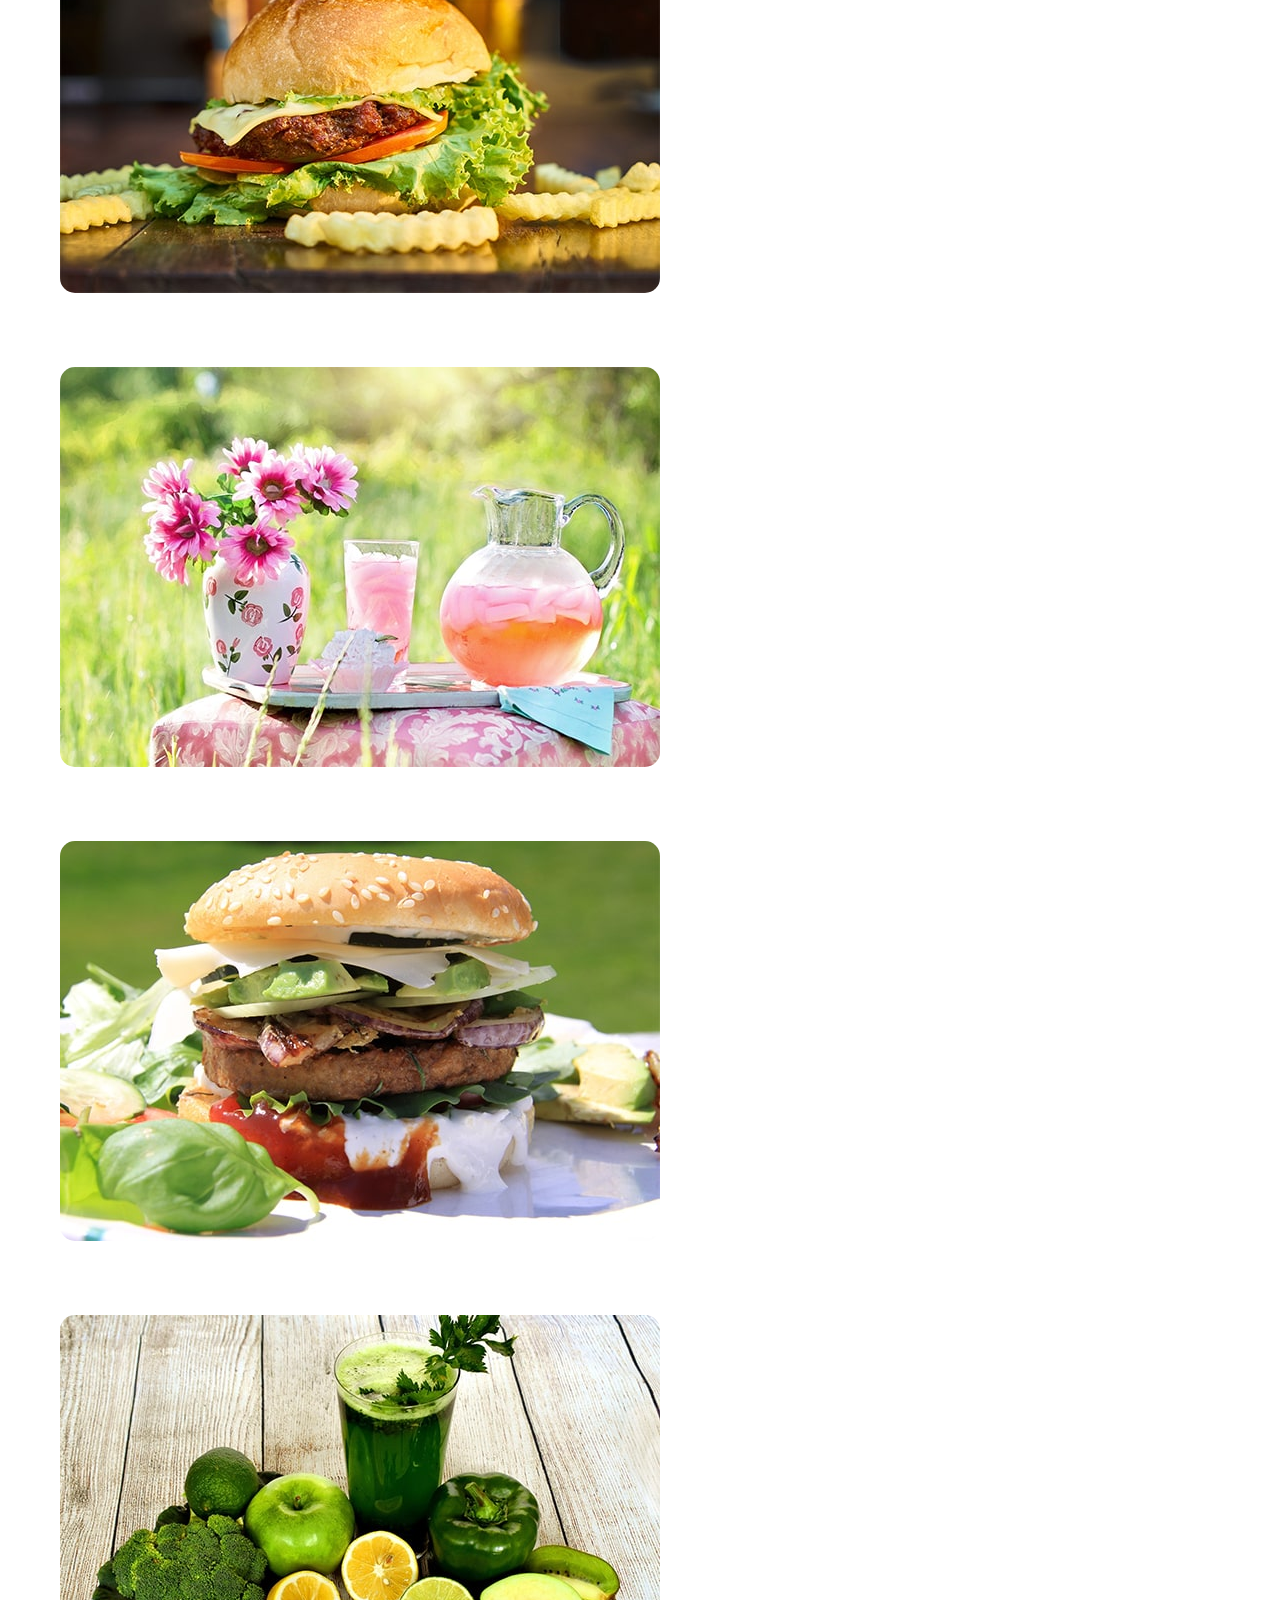
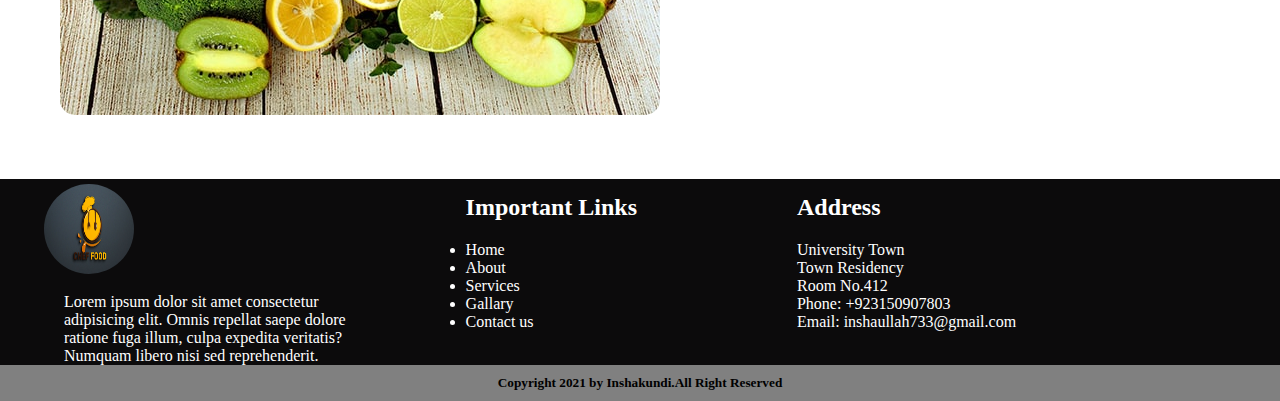
<file: 191056 insha ullah/Gallary.html>
<!DOCTYPE html>
<html lang="en">
<head>
    <meta charset="UTF-8">
    <meta http-equiv="X-UA-Compatible" content="IE=edge">
    <meta name="viewport" content="width=device-width, initial-scale=1.0">
    <title>Food Gallary</title>


    <link rel="stylesheet" href="Css/style.css">

</head>
<body>
    

    <nav id="navbar">
        <div id="logo">
           <img src="img/chef food logo design.jpg" alt="">
        </div>
      <ul>
          <li class="items"><a href="project3.html">Home</a></li>
          <li class="items"><a href="About.html">About</a></li>
          <li class="items"><a href="blog.html">Blog</a></li>
          <li class="items"><a href="Gallary.html">Food Menu</a></li>
          <li class="items"><a href="contact.html">Contact us</a></li>
      </ul>
    </nav>

    <section id="Home">

        <h1 class="about"></h1>
        <h2 class="h-primary">Food Menu </h2>
        <p class="p-primary">Lorem ipsum dolor consectspernatur velit esse quasi quaerat, architecto quibusdam error quo fugit aliquid itaque?</p>
        <p class="p-primary">Lorem ipsum dolor sit amet consectetur </p>
        <div id="button-section">
        <button class="btn13">View Menu</button>
        <button class="btn12">Book Table</button>
    </div>
  </section>

<section id="gallary">


    


    <div class="galry">

        <h1 class="g-heading"> Latest Food Menu</h1>
    

        <div class="galry1">
            <h3 class="menu">Menu Table</h3>


            <table>
                <tr>
                  <th>Items</th>
                  <th>Small</th>
                  <th>Medium</th>
                  <th>large</th>
                </tr>
                <tr>
                  <td>Zinger Burger</td>
                  <td> 5$</td>
                  <td>  10$ </td>
                  <td>15$</td>
                </tr>
                <tr>
                  <td>Tower Burger</td>
                  <td>5$</td>
                  <td>8$</td>
                  <td>12$</td>
                </tr>
                <tr>
                    <td>American/Chicken Burger</td>
                    <td>7$</td>
                    <td>12$</td>
                    <td>17$</td>
                  </tr>
              </table>


       <img src="img/blog-1.jpg" alt="">
        <img src="img/blog-2.jpg" alt="">
        <img src="img/blog-3.jpg" alt="">
        <img src="img/blog-4.jpg" alt="">
        <img src="img/blog-1.jpg" alt="">
        <img src="img/blog-2.jpg" alt="">
        <img src="img/blog-3.jpg" alt="">
        <img src="img/blog-4.jpg" alt="">
        
      

        </div>


    </div>


</section>


<!-- foot-section -->
<section id="Client-section">
    <!-- <h2 class="h-primary-center">Our Clients</h2> -->
    <div id="client-services">
        <div class="client-logos">

            <img src="img/chef food logo design.jpg" alt="">

            <div class="para21">
                Lorem ipsum dolor sit amet consectetur<br> adipisicing elit. Omnis repellat saepe dolore <br>ratione fuga illum, culpa expedita veritatis?<br> Numquam libero nisi sed reprehenderit.
            </div>

        </div>
        <div id="client-services">
            <div class="client-logos">

           <div id="list">     
                 <h2>Important Links</h2>
    <div class="list1">
                <li>Home</li>
                <li>About</li>
                <li>Services</li>
                <li>Gallary</li>
                <li>Contact us</li>
                </div>
</div>

                <!-- <img src="img/symbole2.png" alt=""> -->
            </div>
            <div id="client-services">
                <div class="client-logos">

                    <div class="add">

                   <h2>Address</h2>

                   <p class="add1">University Town <br> Town Residency <br> Room No.412 <br> Phone: +923150907803 <br> Email: inshaullah733@gmail.com</p>
</div>
                    <!-- <img src="img/symbole5.jpg" alt=""> -->
                </div>
                <div id="client-services">
                    <div class="client-logos">

                        <map name="googlemap">
                            <iframe src="https://www.google.com/maps/embed?pb=!1m18!1m12!1m3!1d3307.876160790836!2d71.50098951455375!3d33.99571452815563!2m3!1f0!2f0!3f0!3m2!1i1024!2i768!4f13.1!3m3!1m2!1s0x38d917167637d363%3A0x36ab244aec6e8acc!2sTown%20Heights%20(Saif%20Associates)!5e0!3m2!1sen!2s!4v1636051491581!5m2!1sen!2s" width="150" height="150" style="border:0;" allowfullscreen="" loading="lazy"></iframe>
                        </map>
        
                        <!-- <img src="img/symbole4.png" alt=""> -->
                    </div>
                    <div id="client-services">
                        <div class="client-logos">
            
                            <!-- <img src="img/symbole6.jpg" alt=""> -->
                        </div>
    </div>


</section>

<div class="copy">

<h5> Copyright 2021 by Inshakundi.All Right Reserved</h5>
</div>






</body>
</html>
</file>
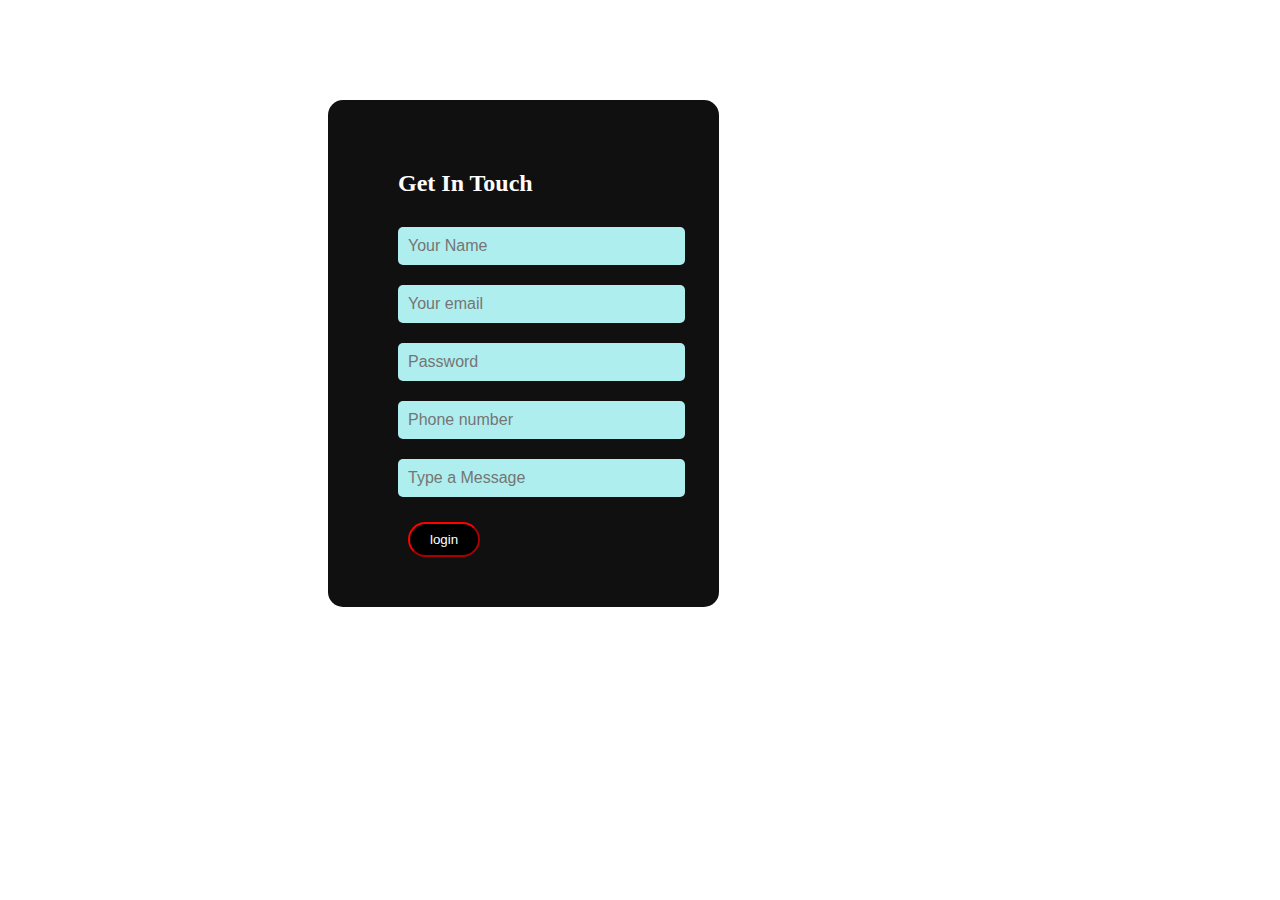
<file: weatherapp/login.html>
<!DOCTYPE html>
<html lang="en">
<head>
    <meta charset="UTF-8">
    <meta http-equiv="X-UA-Compatible" content="IE=edge">
    <meta name="viewport" content="width=device-width, initial-scale=1.0">
    <title>Login Form</title>

<link rel="stylesheet" href="login.css">

</head>
<body>
    
    <div class="container">

        <h2>
            Get In Touch
        </h2>

        <form onsubmit="sendEmail()"; reset(); return false; id="login-form">


            <input type="text" placeholder="Your Name">
            <input type="email"  placeholder="Your email">
            <input type="password" name="" id="" placeholder="Password">
            <input type="tel" name="" id="" placeholder="Phone number">
             <input type="text-area" name="" id="" placeholder="Type a Message">

             <button class="btn" type="submit">login</button>

        </form>

    </div>


    <script src="https://smtpjs.com/v3/smtp.js">
    </script>

    <script>

function  sendEmail(){

   
    Email.send({
    Host : "smtp.yourisp.com",
    Username : "username",
    Password : "password",
    To : 'them@website.com',
    From : "you@isp.com",
    Subject : "This is the subject",
    Body : "And this is the body"
}).then(
  message => alert("ok")
);

}

    </script>

</body>
</html>
</file>
<file: bootstrap project/style.css>
body{
    padding: 0%;
    margin: 0%;
}


h5{
       font-size: 40px !important;
       color: rgb(47, 88, 201);
       font-weight: 900;
}


.para{
    font-size: 16px;
    color: rgb(0, 0, 10);
    justify-content: center;
    text-align: center;
}

.iconbox{

    width: 45px;
    height: 45px;
    display: flex;
    align-items: center;
    justify-content: center;
    background-color: blue;
    color: white;
    font-size: 30px;
    border-radius: 100%; 

}

 
.service{
    padding-bottom: 50px;
    position: relative; 
    z-index: 2;
    overflow: hidden;
}

 .service::before{ 
    content: '';
    width: 100%;
    height: 100%;
    position: absolute;
    top: -100%;
    left: 0%;
    background-color: red;
    z-index: -1;
    opacity: 0;
    transition: all 0.4s ease;

}

.service :hover ::before{
opacity: 1;
top: 0% ;
}
</file>
<file: countries guide app/style.css>
body{

    background-color: black;
}
.container{

    margin-top: 100px;
    margin-left: 320px;
    width: 50%;    
    height: 20%;
    padding-top: 50px;
    padding-left: 50px;
    padding-bottom: 50px;
    background-color: brown;
    border: solid 1 green;

}

input{


   align-items: center;
   justify-content: center;
    font-size: 1em;
    /* padding: 8px; */
    padding-left: 15px;
   margin-left: 190px;
    padding-top: 8px;
    padding-bottom: 8px;
    padding-right: 25px;
    border-radius: 5px;
    border: none;
    

    

}

.btn{

    padding: 8px;
    margin-left: 23px;
    padding-left: 15px;
    padding-right: 15px;
    border-radius: 50px;
    background-color: black;
    color: white;
    border: 2px;
    border-color: red;
    border-width: 2px;



}

.flags{

    align-items: center;
    justify-content: center;
    width: 120px;
    margin-top: 20px;
    margin-left: 260px;
    height: 50px;
}

h5{

    color: white;

}

h2{

    color: white;
    text-align: center;
    justify-content: center;
}

h4{

    color: red;
}
</file>
<file: figma site/index1.css>
.left-section{

    width: 430px;
    height: 400px;
    margin-left: 50px;
    margin-right: 50px;
    background-color: red;

}

.container1{

    display: flex;
}

.c1{

    padding-top: 10px;
        width: 350px;
    height: 600px;
    border: 2 solid red;
      background-color: #335749;
      opacity: 0.98;
}
.navbar-brand{
    margin-left: 50px;
}

.c2{
    /* width: 100%;
    /* height: 40px; */
    /* border: 2 solid red; */
    /* background: rgba(0, 0,0,0.7) url(Rectangle\ 18.png);

    background-size: cover;
    position: relative;
    background-blend-mode: darken;
    opacity: 0.95; */

     background-image:  url(Rectangle\ 18.png);
        background-color: rgba(0, 0, 0, 0.89);
        background-size: cover ;
        background-repeat: no-repeat;
        position: relative;
        background-blend-mode: darken;
        width: 100%;
        height: 600px;

      
  
}
.nav-link{
    color: white;
}
.nav-link:active{
 color: white;
}
.nav-link:hover{

    color: white;

}

.C3{
    /* margin-top: 40px; */

    display: flex;
}
.btn{

    background-color: black;
    color: white;
}

.c5{

    margin-top: 100px;
    width: 50px;
    height: 50px;
    /* background-color: red; */
}
.image{
    margin-left: -130px;
    width: 300px;
    height: 350px;
}

.c6{

    margin-top: 100px;
    width: 1000px;
    height: 350px;
    /* background-color: red; */

}
.c7{
    display: flex;
}

.head1{

    color: white;
    font-family: sans-serif;
    font-size: 40px;
    padding-left: 150px;
    padding-top: 80px;
   
}

.para1 {

    font-size: 14px;
    padding-left: 150px;
    color: rgb(214, 202, 202);

}

.btn1{

background-color: #f86e03;
margin-left:   150px;
border: none;

}


/* section       2 */

.section2{

    display: flex;
    padding-bottom: 150px;
}

.head2{

    font-size: 30px;
    margin-left: 150px;
    margin-top: 180px;

}

.para2{

    font-size: 14px;
    color: black;
    margin-left: 150px;
    margin-top: 20px;

}

.s2{

    margin-top: 110px;
    display: flex;
    margin-left: 50px;
    /* background-color: red; */

}

.image2{

    width: 260px;
    height: 390px;
    padding-left: 20px;
    padding-right: 20px;

}

.image3{

    margin-top: 50px;
    width: 260px;
    height: 390px;
    padding-left: 20px;
    padding-right: 20px;

}

.image4{

    width: 260px;
    height: 390px;
    padding-left: 20px;
    padding-right: 20px;

}

.head4{

    margin-left: 34px;
    margin-top: -110px;
    color: white;
}

.para5{

    /* margin-left: 20px; */
    text-align: center;
    font-size: 12px;
    color: white;
   

}

.head5{

    margin-left: 60px;
    margin-top: -110px;
    color: white;
}

.para6{

    /* margin-left: 20px; */
    text-align: center;
    font-size: 12px;
    color: white;
   

}

.head6{

    margin-left: 50px;
    margin-top: -110px;
    color: white;
}

.para7{

    /* margin-left: 20px; */
    text-align: center;
    font-size: 12px;
    color: white;
   

}

    /* section     3 */

    .section3{

        display: flex;
        background-color: rgba(0, 0, 0, 0.11);
        margin-bottom: 90px;

    }

    .s3h1{

        font-size: 30px;
        margin-left: 180px;
        margin-top: 180px;
    
    }


    .s3p1{

        font-size: 14px;
        color: black;
        margin-left: 180px;
        margin-top: 20px;
    
    }

    .s3img1{

        margin-top: 180px;
        width: 534px;
        height: 454px;
        /* margin-right: 50px; */
        margin-left: 180px;
       margin-right: 50px;
    }

    .s3h2{

        font-size: 16px;
        margin-left: 180px;
        margin-top: 20px;
    
    }

    .s3p2{

        font-size: 14px;
        color: black;
        margin-left: 180px;
        margin-top: 10px;
    
    }

    .s3img2{

        width: 40px;
        height: 40px;

    }

    .s3img3{

        width: 40px;
        height: 40px;

    }

   
    /* section   4 */


    .section4{

        display: flex;
        margin-left: 150px;
        margin-left: 150px;
        margin-bottom: 50px;


    }

.card{

        margin-left: 30px;
        width: 230px;
        height: 400px;

    }

    .card-img-top{

        margin-left: 5px;
        margin-right: 15px;
        margin-top: 5px;
        margin-bottom: 5px;
        width: 240px;
        height: 180px;
    }

    .card-title{

        text-align: center;
        font-size: 16px;
        font-weight: 700;
    }

    .card-text{

        text-align: center;

    }
    #btn2{
        

            background-color: #f86e03;
            margin-left: 55px;
            border: none;
            
            

    }
    /* section  5
     */

     .s4h1{

        text-align: center;
        font-size: 30px;
        font-weight: 900;
        margin-bottom: 20px;
    }

    .s4p1{

        text-align: center;
        font-size: 16px;
        font-weight: 400;
        margin-bottom: 40px;
    }

    .pagination{

        margin-left: 650px;
        margin-bottom: 50px;
    }

    /* section   5 */

    .section6 {

        margin-bottom: 90px;
    }

    .s5h1{

        font-size: 30px;
        font-weight: 900;
        text-align: center;

    }

    .s5p1{

        font-size: 16px;
        font-weight: 400;
        text-align: center;

    }

   /* Section   6 */

   .sectioin6{

    display: flex;

   }

    .s6{

        width: 1100px;
        margin-top: 100px;
        display: flex;
        height: 230px;
        margin-left: 180px;
        background-color: #335749;

    }

    .s6image1{
        width: 250px;
        margin-top: -50px;
        height: 330px;
        margin-left: 80px;
    }

    .s6para1{

        margin-top: 30px;
        font-size: 16;
        font-weight: 400;
        margin-left: 20px;
        color: white;
    }

    .s6h1{

        color:white;
        font-size: 16px;
        margin-left: 30px;
    }

    /* pagination */

    .page{

        margin-top: -150px;
        margin-left: 380px;
    }

    .herosection5{
         
    padding-top: 50px;
    padding-bottom: 100px;
        background-color: rgba(0, 0, 0, 0.034);

    }


    /* section   7 */

    .section7{

        margin-top: 70px;

    }
    .s7h1{

        font-size: 30px;
        font-weight: 900;
        text-align: center;

    }

    .s7p1{

        font-size: 16px;
        font-weight: 400;
        text-align: center;

    }


    /* Shop Section */


    .card-1 {
        box-shadow: 0 4px 8px 0 rgba(0, 0, 0, 0.2);
        max-width: 250px;
        /* margin-bottom: 34-; */
        /* margin: auto; */
        text-align: center;
        font-family: arial;
        height: 350px;
        margin-left: 30px;
      }
      
      .price {
        color: grey;
        font-size: 14px;
      }
      
      .s7btn1 {
        border: none;
        outline: 0;
        padding: 12px;
        color: white;
        background-color: #f86e03;
        text-align: center;
        cursor: pointer;
        width: 100%;
        font-size: 14px;
        border-radius: 50px;
        
      }
      
      .card button:hover {
        opacity: 0.7;
      }

      .shop{
        display: flex;
        margin-left: 150px;
        margin-top: 50px;
        margin-bottom: 90px;
      }


      .s7h2{

        font-size: 16px;
        font-weight: 700;
      }

      /* section    8 */


      .section8{

        background-image:  url(Rectangle\ 18.png);
        background-color: #0f0f0fcc;
        background-size: cover ;
        background-repeat: no-repeat;
        position: relative;
        background-blend-mode: darken;
        width: 100%;
        height: 500px;
        margin-bottom: 89px;

      }

      .s8h1{

        color: white;
        font-size: 30px;
        font-weight: 900;
        text-align: center;
        padding-top: 90px;

      }

      .s8p1{

        font-size: 16px;
        font-weight: 400;
        text-align: center;
        color: white;

      }

      .form1{

        text-align: center;
        justify-content: center;

      }

      input{

        width: 500px;
        margin-bottom: 20px;

      }

      .email{

        margin-left: px;
      }

      .s8btn1{

        background-color:  #f86e03;
        border-color: #f86e03;
        padding-left: 15px;
        padding-right: 15px;
        padding-top: 5px;
        padding-bottom: 5px;

      }

      .s9image1{

        /* width: 200px;
        height: 150px; */
        margin-top: -90px;
        margin-left: 150px;

      }

      .s9{

        text-decoration: none;
        display: flex;
        margin-left: 100px;
        text-decoration-style: none ;
        /* padding-left: 20px; */


      }
      .lii{
        margin-left: 40px;
        text-decoration: none;
        text-decoration-style: none;
      }

      .s10p1{

        margin-left: 150px;

      }

      /* social icon */

      .social{

        display: flex;
        margin-left: 1150px;
        margin-top: -50px;

      }

      .s10image1{

        width: 20px;
        height: 20px;
        margin-left: 10px;

      }

    .section10{

        margin-bottom: 90px;

    }
</file>
<file: weatherapp/style.css>
body{

    background-color: white;
}
.container{

    margin-top: 100px;
    margin-left: 320px;
    width: 30%;    
    height: 20%;
    padding-top: 50px;
    padding-left: 50px;
    padding-bottom: 50px;
    background-color: rgba(0, 0, 0, 0.938);
    background-blend-mode: darken;

    border: solid 1 rgba(0, 128, 0, 0);
    border-radius: 15px;

}

input{


   /* align-items: center; */
   /* justify-content: center; */
    font-size: 1em;
    /* padding: 8px; */
    padding-left: 15px;
   /* margin-left: 190px; */
    padding-top: 8px;
    padding-bottom: 8px;
    padding-right: 25px;
    border-radius: 5px;
    border: none;
    

    

}

.btn{

    padding: 8px;
    margin-left: 23px;
    padding-left: 15px;
    padding-right: 15px;
    border-radius: 50px;
    background-color: black;
    color: white;
    border: 2 solid red;
    border-color: red;
    border-width: 2px;
    cursor: pointer;


}

.flags{

    align-items: center;
    justify-content: center;
    width: 120px;
    margin-top: 20px;
    margin-left: 260px;
    height: 50px;
}

h5{

    color: white;

}

h2{

    color: white;
    /* text-align: center;
    justify-content: center; */
}

h4{

    color: red;
}

#image{

    width: 90px;
    height: 90px;
    margin-top: -40px;
    margin-bottom: 20px;
    margin-left: 80px;
    border-radius: 50%;

}

h1{
    color: white
}
</file>
<file: weatherapp/login.css>
.container{

    margin-top: 100px;
    margin-left: 320px;
    width: 27%;    
    height: 20%;
    padding-top: 50px;
    padding-left: 50px;
    padding-bottom: 50px;
    background-color: rgba(0, 0, 0, 0.938);
    background-blend-mode: darken;

    border: solid 1 rgba(0, 128, 0, 0);
    border-radius: 15px;

}

input{


   /* align-items: center; */
   /* justify-content: center; */
    font-size: 1em;
    /* padding: 8px; */
    padding-left: 15px;
   /* margin-left: 190px; */
     padding: 10px;
     margin: 10px;    
     margin-left: 20px;
    padding-right: 70px;
    border-radius: 5px;
    border: none;
    background-color: paleturquoise
    

    

}

h2{

    color: white;
    margin-left: 20px;

  
}

.btn{

    padding: 8px;
    margin-left: 30px;
    padding-left: 20px;
    margin-top: 15px;
    padding-right: 20px;
    border-radius: 50px;
    background-color: black;
    color: white;
    border: 2 solid red;
    border-color: red;
    border-width: 2px;
    cursor: pointer;


}
</file>
<file: 191056 insha ullah/Css/style.css>
/* Css reset */
*
{
    padding: 0px;
    margin: 0px;

}

/* navigation bar */

#navbar
{
    display: flex;
    position: relative;
       
}
 
 #navbar ul{
    padding: 15px;
    padding-top: 23px;
} 

/* now logo and image */

#logo
{
    /* padding: -1px -11px; */
    margin: -4px  -4px;

}

#logo img{

   margin-top: 10px;
   margin-bottom: 5px;
    height: 70px;
    width: 70px;
    border-radius: 60%;
    padding-left: 5px;
}

#navbar ul{

    display: flex;
    
}

#navbar::before
{
    content: "";
    background-color: rgb(41, 39, 39);
    /* border-radius: 15px; */
    position: absolute;
    height: 100%;
    width: 100%;
    z-index: -1;
    opacity: 150.1;

}

#navbar ul li{
   
    list-style: none;
    font-size: 1.3rem;
    

}

#navbar ul li a{

    color:#fbaf32;

    display: block;
    padding: 3px 23px;
    border-radius: 13px;
    text-decoration:none;

}
#navbar ul li a:hover{

    color: white;
    background-color: gray;
    text-decoration: underline  #fbaf32;

    
}

/* Home section */

#back{
    width: 100%;
    height: 200px;
}

.about
{
    font-size: 40px;
    font-family: sans-serif;
    color: black
}

#Home
{
    background: url('../img/Backgroundimage.jpg') no-repeat center center/cover;
    color: white;
    display: flex;
    flex-direction: column;
    padding:  40px 50px;
     height: 150px;
    justify-content: center;
    align-items: center;
}

#Home {
                        content: "";
                        /* background: url('../img/bak.jpg') no-repeat center center/cover; */
                        /* background: url('../img/Backgroundimage.jpg'); */
                        position: absolute;
                        height: 80%;
                        width: 1249px;
                        margin-top: -5px;
                        z-index: -1;
                         opacity: 0.90;


}

/* .h-primary-center{
    margin-top: 500px;
} */

.h-primary
{
    font-size: 2.4rem;
    padding: 12px;
    text-align: center;
    font-family: 'Nunito Sans', sans-serif;
}

.p-primary{

    font-size: 1.0rem;
    text-align: center;
    font-family: 'Open Sans', sans-serif;
}

#button-section
{
    padding-top: 50px;
    display: flex;
}

.btn13
{


    /* display: flex; */
    padding: 8px 15px;
    border-radius: 15px;
    border-color: rgb(104, 70, 70);
    background: #fbaf32;
    color: white;
    /* color: white; */
    margin: 20px;
    font-size: 16px;
    font-weight: 600;
    font-family:'Open Sans', sans-serif;
     cursor: pointer;
}

.btn13:hover
{
        background-color: rgba(66, 53, 53, 0.185);
        color: black;
}

 .btn12
{


    /* display: flex; */
    padding: 8px 15px;
    border-radius: 15px;
    border-color: rgb(104, 70, 70);
    background: #719a0a;
    
    color: white;
    margin: 20px;
    font-size: 16px;
    font-weight: 600;
    font-family:'Open Sans', sans-serif;

    cursor: pointer;
}

 .btn12:hover
 {

     background-color: rgba(255, 255, 255, 0.404);
     color: black;
     border-color: black;

 }

    /* First Section */


    .Services-container
    {
        margin-top: 700px;
    }

    .random-section
    {
        padding-top: 450px;
        width: 1200px;
        height: auto;
        margin: auto;
        position: relative;
    }
        .primary-heading
        {
            padding-left: 40px;
            color: #719a0a;
            font-family:'Open Sans', sans-serif;
            font-size: 20px;
            font-weight: 400;
        }

        .secondary-heading
        {
            padding-left: 40px;
            color: #454545;;
            font-size: 45px;
            font-weight: 700px;
            font-family: 'Nunito', sans-serif;
        }

        .para
        {
            padding-left: 40px;
            color: #757575;
            font-family:'Open Sans', sans-serif;
            font-size: 16px;
            text-align: left;
            font-weight: 400px;
            line-height: 1.5;

            
        }
        .form11
 {
            width: 340px;
            height: 360px;
            position: absolute;
            top: 660px;
             left: 870px;
              padding: 30px;
              background: #fbaf32;
              border-radius: 15px;
              
        
         
 }
 
  
 .form11 input{

     
     width: 340px;
     height: 29px;
     border: 1px solid white;
     color: white;
      padding: 3px;
      margin: 6px;
      border-radius: 7px;
      background: #fbaf32;
      text-decoration: none;
     
    
 }

   .second-section
   {
       margin-top: 150px;
    
   }

   .image img
   {
       margin-left: 50px;
       border-radius: 11px;
       
   }

   #side-section
   {
       left: 670px;
       position: absolute;
       top: 1200px;

   }

   .btn3
{


    /* display: flex; */
    padding: 14px 20px;
    border-radius: 8px;
    border-color: #fbaf32;
    background: #fbaf32;
    
    color: white;
    margin: 20px;
    font-size: 16px;
    font-weight: 600;
    font-family:'Open Sans', sans-serif;

    cursor: pointer;
}
 .btn3:hover
 {

     background-color: rgb(255, 255, 255);
     color: #fbaf32;
     border-color: #fbaf32;
 }

   .primary-heading2
   {
       padding-left: 40px;
       color: #719a0a;
       font-family:'Open Sans', sans-serif;
       font-size: 20px;
       font-weight: 400;
   }

   .secondary-heading2
   {
       padding-left: 40px;
       color: #454545;;
       font-size: 45px;
       font-weight: 700px;
       font-family: 'Nunito', sans-serif;
   }

   .para2
   {
       padding-left: 40px;
       color: #757575;
       font-family:'Open Sans', sans-serif;
       font-size: 16px;
       text-align: left;
       font-weight: 400px;
       line-height: 1.5;

       
   }

 .btn
 {

     width: 340px;
     height: 50px;
     color: #fbaf32;
     background-color: white;
     font-size: 16px;
     font-family: 'Open Sans', sans-serif;
     font-weight: 400px;
     margin: 8px;
     border: 1px solid #fbaf32;
     border-radius: 7px;
     cursor: pointer;
 }

 .btn:hover

 {
     
     background-color: #fbaf32;
     border-radius: 7px;
     border: 1px solid white;
     color: white;

 }

    /* third section */

    #third-section
    {
        margin-top: 90px;
    }

    .primary-heading3
    {
        margin-bottom:10px;
        padding-left: 70px;
        color: #719a0a;
        font-family:'Open Sans', sans-serif;
        font-size: 20px;
        font-weight: 400;
    }
 
    .secondary-heading3
    {
        margin-bottom: 30px;
        padding-left: 70px;
        color: #454545;;
        font-size: 45px;
        font-weight: 700px;
        font-family: 'Nunito', sans-serif;
    }

    .para3
    {
        margin-top: 20px;
        /* padding-left: 40px; */
        color: #757575;
        font-family:'Open Sans', sans-serif;
        font-size: 16px;
        text-align: left;
        font-weight: 400px;
        line-height: 1.5;
 
        
    }

    .image-side
    {
        padding-left: 70px;
    }

    #image3 img{

        border-radius: 8px;
        margin-top: 10px;
        margin-left: -10px;

        width: 200px;

    }
    .image4 img{
    
        border-radius: 8px;
        margin-left: -10px;
        margin-top: -10px;
        width: 200px;

    }

    .btn4
    {
        margin-top: 20px;
   
        width: 380px;
        height: 50px;
        color: #fffffe;
        background-color: #fbaf32;
        font-size: 16px;
        font-family: 'Open Sans', sans-serif;
        font-weight: 400px;
        /* margin: 8px; */
        border: 1px solid #fbaf32;
        border-radius: 7px;
        cursor: pointer;
    }
   
    .btn4:hover
   
    {
        
        background-color: white;
        border-radius: 7px;
        border: 2px solid #fbaf32;
        color: #fbaf32
   
    }


    /* fourth-section */

    #fourth-section
    {
      padding-left: 500px;
      margin-top: -600px;
    }

    .icon
    {
        display: flex;
    }
    
    .icon1 img
    {
        width: 60px;

    }

    .headings
    {
        margin-bottom: 30px;
        /* padding-left: 70px; */
        color: #454545;;
        font-size: 30px;
        font-weight: 700px;
        font-family: 'Nunito', sans-serif;
    }
 
    .paraa
    {
        /* width: 30px; */
        color: #757575;
        font-family:'Open Sans', sans-serif;
        font-size: 16px;
        /* text-align: left; */
        font-weight: 400px;
        line-height: 1.5;
    }


    /* fifth-section */

    #fifth-section
    {
        margin-top: 150px;
        padding-bottom: 50px;
        padding-top: 50px;
        background-color: rgba(201, 188, 188, 0.658);
    }
    .five-section{


        display: flex;
        box-shadow: rgb(104, 70, 70);
        margin-bottom: 10px;
        /* background-color: rgb(104, 70, 70); */
        

    }

         .five-section1
         {
             border: 2px solid rgb(204, 182, 182);
             margin: 3px;
             border-radius: 8px;
             background-color: rgb(255, 255, 255);
             padding-bottom: 20px;
         }

    .five-section
    {
    
        margin: 4px 34px;
        color: #757575;
        font-family:'Open Sans', sans-serif;
        font-size: 16px;  
        font-weight: 400px;
        line-height: 1.5; 
        text-align: center;
        justify-content: center;
    }

    .five-section img
    {
            width: 200px;

    }

    .para5
    {
        margin: 0px 40px;
    }

    .headings
    {
        margin-bottom: 10px;
        /* padding-left: 70px; */
        color: #454545;;
        font-size: 30px;
        font-weight: 700px;
        font-family: 'Nunito', sans-serif;
    }

    
    /* section six */

      
      .heading-section
      {
                text-align: center;
                justify-content: center;
      }

    .primary-heading5
    {
        margin-bottom:10px;
        padding-left: 70px;
        color: #719a0a;
        font-family:'Open Sans', sans-serif;
        font-size: 20px;
        font-weight: 400;
        text-align: center;
        justify-content: center;
    }
    .secondary-heading5
    {
        text-align: center;
        justify-content: center;
        margin-bottom: 30px;
        padding-left: 70px;
        color: #454545;;
        font-size: 45px;
        font-weight: 700px;
        font-family: 'Nunito', sans-serif;
    }

    .btn-section
    {
        display: flex;
        border: 3px  solid blue;
        
        padding-right: 150px;
        
    }
    .btn5
    {
        margin-top: 20px;
        margin-left: 10px;
        width: 90px;
        height: 40px;
        color: #fffffe;
        background-color: #fbaf32;
        font-size: 16px;
        font-family: 'Open Sans', sans-serif;
        font-weight: 400px;
        /* margin: 8px; */
        border: 1px solid #fbaf32;
        border-radius: 7px;
        cursor: pointer;
    }
   
    .btn5:hover
   
    {
        
        background-color: #719a0a;
        border-radius: 7px;
        border: 2px solid #719a0a;
        color: #fffdfa
   
    }

    /* section seven */

    .seven-section
    {
        padding-left: 50px;
    }

    .ist-line
    {
        display: flex;
        padding-bottom: 30px;
    }
     .primary-heading6
     {
         padding-top: 45px;
         padding-left: 30px;
         color: #454545;;
         font-size: 24px;
         font-weight: 700px;
         font-family: 'Nunito', sans-serif;
     }

     .para6
     {
         padding-left: 110px;
         margin-top: -40px;
         color: #757575;
        font-family:'Open Sans', sans-serif;
        font-size: 16px;
        font-weight: 400px;
        line-height: 1.5;
     }

     .ist-line img{
         border-radius: 50px;
         margin-top: 20px;
         width: 80px;
     }

     .second-image img
     {
        width: 500px;
        height: 535px;
        /* border-radius: 15px; */
      
        padding-left: 765px;
        margin-top: -700px;
     }
       .seven-section .second-image img{
           border-radius: 15px;
       }

        /* eight-section */
    
        .eight-section
        {
            padding-top: 100px;
        }
 
        #eight-section1
        {
            margin-top: -40px;
            /* padding-bottom: 50px; */
            /* padding-top: 50px; */
            background-color: rgb(255, 255, 255);
        }
        .eight-section2{
    
    
            display: flex;
            margin-left: 30px;
            margin: 23px;
            padding: 34px;
            box-shadow: rgb(177, 161, 161);
            margin-bottom: 10px;
            /* background-color: rgb(104, 70, 70); */
            
    
        }
    
             .eight-section3
             {
                 border: 1px solid rgb(226, 209, 209);
                 margin: 3px;
                 border-radius: 15px;
                 background-color: rgb(255, 255, 255);
                 padding-bottom: 20px;
                 margin: 20px;
             }
    
        .eight-section2
        {
        
            margin: 4px 34px;
            color: #757575;
            font-family:'Open Sans', sans-serif;
            font-size: 16px;  
            font-weight: 400px;
            line-height: 1.5; 
            text-align: center;
            justify-content: center;
        }
    
        .eight-section2 img
        {
                width: 270px;
                border-radius: 15px;
    
        }
    
        .para8
        {
            margin: 0px 40px;
        }
    
        .heading8
        {
            margin-bottom: 10px;
            /* padding-left: 70px; */
            color: #454545;;
            font-size: 20px;
            font-weight: 700px;
            font-family: 'Nunito', sans-serif;
        }


        /* nine section */


 
        #nine-section1
        {

            /* display: flex; */
            margin-top: 0px;
            /* padding-bottom: 50px; */
            /* padding-top: 50px; */
            background-color: rgb(255, 255, 255);
            
        }
        .nine-section2{
    
    
            display: flex;
            margin-left: 30px;
            margin: 23px;
            padding: 34px;
            box-shadow: rgb(177, 161, 161);
            margin-bottom: 10px;
            /* background-color: rgb(104, 70, 70); */
         
    
        }
    
             .nine-section3
             {
                 border: 1px solid rgb(226, 209, 209);
                 margin: 3px;
                 border-radius: 15px;
                 background-color: rgb(255, 255, 255);
                 padding-bottom: 20px;
                 margin: 20px;
                 /* display: flex; */
             }
    
        .nine-section2
        {
        
            /* display: flex; */
            margin: 4px 34px;
            color: #757575;
            font-family:'Open Sans', sans-serif;
            font-size: 16px;  
            font-weight: 400px;
            line-height: 1.5; 
            text-align: center;
            justify-content: center;
        }
    
        .nine-section3 img
        {
                margin-top: 23px;
                /* width: 50px; */
                border-radius: 50px;
    
        }
    
        .para8
        {
            margin: 0px 40px;
        }

        .para9
        {
            margin: 12px 23px;
        }
    
        .heading9
        {
            margin-bottom: 10px;
            /* padding-left: 70px; */
            color: #454545;;
            font-size: 20px;
            font-weight: 700px;
            font-family: 'Nunito', sans-serif;
        }
    

     /* Services Section */

 #services{

    margin: 20px;
    display: flex;
 }

 #services .box1
 {
     border: 2px solid red;
     margin: 5px;
     padding: 7px;
     border-radius: 15px;
     background-color: saddlebrown;
 }

 #services .box1 img
 {
     height: 100px;
     margin: auto;
     display: block;
     border-radius: 16px;
 }

 .Services-container
 {
     margin-top: 170px;
 }
 .text
 {
     text-align: left;
     justify-content: left;
 
    }

  /* form section */

      #form1
      {
          display: inline;
          padding: 23px;
      }
    /* Client Section */

    #Client-section
    {
        margin-top: 20px;
        /* padding-top: 500px; */
        /* background: url('../img/Backgroundimage.jpg') no-repeat center center/cover; */
        background-color: rgb(12, 11, 12);
        height: 100%;
        color: white;

    }

    #client-services
    {
        display: flex;
        align-items: center;
        justify-content: center;
    }

    #client-services img
    {
        height:     90px;
        width: 90px;
        margin: 5px;
        margin-left: -20px;
        border-radius: 50%;

    }

    .para21
    {
        margin-top: 10px;
        margin-right: 120px;
    }

  #list
  {
      margin-right: 160px;
      margin-top: -20px;
  }

  .add{
      margin-right: 50px;
      margin-top: -20px;
  }
.list1
{
    margin-top: 20px;
}

.add1
{
    margin-top: 20px;
}


/* last section */

.copy
{
    padding-top: 10px;
    padding-bottom: 10px;
    background-color: gray;
    text-align: center;

}


    /* Blog Section */

    .Blog-section
    {
        padding-top: 70px;
        padding-bottom: 40px;
    }

    #blog-post{

        margin: 20px;
        display: flex;
     }
    
     #blog-post .Blogs-articles
     {
         border: 2px solid red;
         margin: 5px;
         padding: 7px;
         border-radius: 15px;
         background-color: saddlebrown;
     }
    
     #blog-post .Blogs-articles img
     {
         height: 100px;
         margin: auto;
         display: block;
         border-radius: 16px;
     }
     /* .Services-container
     {
         margin-top: 170px;
     } */
     .center
     {
         text-align: center;
         justify-content: center;
    
     
        }
    


 /* utility headings */
 .h-primary-center
 {
      font-weight: 900;
     text-align: center;
     justify-content: center;
     /* padding-top: 180px; */
     font-family: 'Merriweather', serif;
    
 }
 .h-secondary-center
 {
   
     font-weight: 900;
     font-family: 'Dancing Script', cursive;
     text-align: center;
     justify-content: center;
     font-size: 1.0rem;
     padding: 23px 50px;
     /* padding-left: 78px; */
 }

   .our-blogs
 {
     padding-bottom: 40px;
     text-align: center;
     justify-content: center;
 }

/* about  */

.image1
{

    
    margin-left: 50px;
    margin-top: 650px;
    display: flex;

}

.image1 img{
    border-radius: 15px;
}

#about1::after
{
    display: flex;
}

.ab-heading1
   {
       padding-left: 40px;
       color: #719a0a;
       font-family:'Open Sans', sans-serif;
       font-size: 20px;
       font-weight: 400;
   }

   .ab-heading2
   {
       padding-left: 40px;
       color: #454545;;
       font-size: 45px;
       font-weight: 700px;
       font-family: 'Nunito', sans-serif;
   }

   .ab-para
   {
       padding-left: 40px;
       font-family:'Open Sans', sans-serif;
       font-size: 16px;
       line-height: 2.5;
       
   }

   .ab-btn3
   {
   
   
       /* display: flex; */
       padding: 12px 20px;
       border-radius: 8px;
       border-color: #fbaf32;
       background: #fbaf32;
       
       color: white;
       margin: 20px;
       font-size: 16px;
       font-weight: 600;
       font-family:'Open Sans', sans-serif;
       /* margin-left: 5px; */
       cursor: pointer;
   }
    .ab-btn3:hover
    {
   
        background-color: rgb(255, 255, 255);
        color: #fbaf32;
        border-color: #fbaf32;
    }

    /* team members */
    .t-member
    {
        display: flex;
        margin-top: 4px;
    }

    .meet
   {
       margin-top: 120px;
       text-align: center;
       padding-left: 40px;
       color: #454545;;
       font-size: 45px;
       font-weight: 700px;
       font-family: 'Nunito', sans-serif;
   }

   #blog-section
   {
       margin-top: 590px;
       margin-bottom: 50px;

   }
.blog
{
    text-align: center;
    justify-content: center;
    

        /* margin-top: 120px; */
        text-align: center;
        /* padding-left: 40px; */
        color: #454545;;
        font-size: 30px;
        font-weight: 700px;
        font-family: 'Nunito', sans-serif;


}

/* blog-sections */

.blog1
{
    margin-top: 50px;
    display: flex;
}

.col1{

    margin-left: 40px;
    

}

.col1 img
{
    border-radius: 15px;
    /* width: 650px; */
    align-items: center;
    justify-items: center;
    

}

.blog-heading
{
    
    

        margin-top: 30px;
        margin-left: 20px;
        /* padding-left: 40px; */
        color: #0a0a0a;;
        font-size: 30px;
        font-weight: 700px;
        font-family: 'Nunito', sans-serif;
}

.blog-para
{
    margin-top: 20px;
     margin-left: 20px;
       font-family:'Open Sans', sans-serif;
       font-size: 16px;
       line-height: 1.8;
       
}

#blog-section2
{
    margin-top: 50px;
    margin-bottom: 80px;
}

/* Food Menu Gallary */

.galry
{
   margin-top: 600px;
}

.g-heading
{
    text-align: center;
    justify-content: center;
    

        /* margin-top: 120px; */
        text-align: center;
        /* padding-left: 40px; */
        color: #454545;;
        font-size: 30px;
        font-weight: 700px;
        font-family: 'Nunito', sans-serif;
}

.galry1 img

{
    border-radius: 15px;
    margin-left: 60px;
    margin-bottom: 40px;
    margin-top: 30px;
    
}


/*  Contact Us section */

.contact
{
    margin-top: 590px;
    text-align: center;
    justify-content: center;
    margin-bottom: 20px;
}


.sub
{
    padding: 9px 14px;
    border-radius: 8px;
    border-color: #fbaf32;
    background: #fbaf32;
    
    color: white;
    margin: 20px;
    font-size: 16px;
    font-weight: 600;
    font-family:'Open Sans', sans-serif;
    /* margin-left: 5px; */
    cursor: pointer;
}

.sub:hover
    {
   
        background-color: rgb(255, 255, 255);
        color: #fbaf32;
        border-color: #fbaf32;
    }


.contact h3{
    margin-top: 30px;
    margin-bottom: 70px;
}

.contact1
{
    display: flex;
    /* margin-left: 30px; */
    background-color: rgba(204, 201, 201, 0.678);
    margin-top: 30px;
    margin-bottom: 30px;
    padding-top: 40px;
    padding-bottom: 40px;
}

.contact1 i{
    
    font-size: 50px;
    color: #fbaf32;
    margin-left: 90px;
}

.i-add1
{
    margin-left: 15px;
    color: #719a0a;
    /* margin-top: 15px; */

}

.i-para1
{
    margin-top: 30px;
    margin-left: -70px;
    font-size: 16px;
    font-family: sans-serif;

}

.i-para1 input
{
    font-size: 20px;
}

/* map and contact form */


#map
{
    margin-top: 80px;
    margin-bottom: 100px;
}

.map1
{
    margin-left: 100px;
}
.map1 iframe{
    border-radius: 15px;
    border: 2px solid red;
}


.form12
{
           width: 340px;
           height: 360px;
           margin-top: -500px;
           position: absolute;
           /* top: 660px; */
            left: 800px;
             padding: 60px;
             background: #fbaf32;
             border-radius: 15px;
             
       
        
}

 
.form12 input{

    
    width: 340px;
    height: 29px;
    border: 1px solid white;
    color: white;
     padding: 3px;
     margin: 6px;
     border-radius: 7px;
     background: #fbaf32;
     text-decoration: none;
    
   
}

table, th, td
{
     padding: 10px 20px;
    margin-left: 420px;
    border: 2px solid black;
    width: 100%px;
    height: 50px;
    margin-bottom: 50px;
    /* border-collapse: separate; */
}

.menu{

    margin-top: 20px;
    margin-left: 640px;
    margin-bottom: 30px;
    color: #719a0a;
}
</file>
